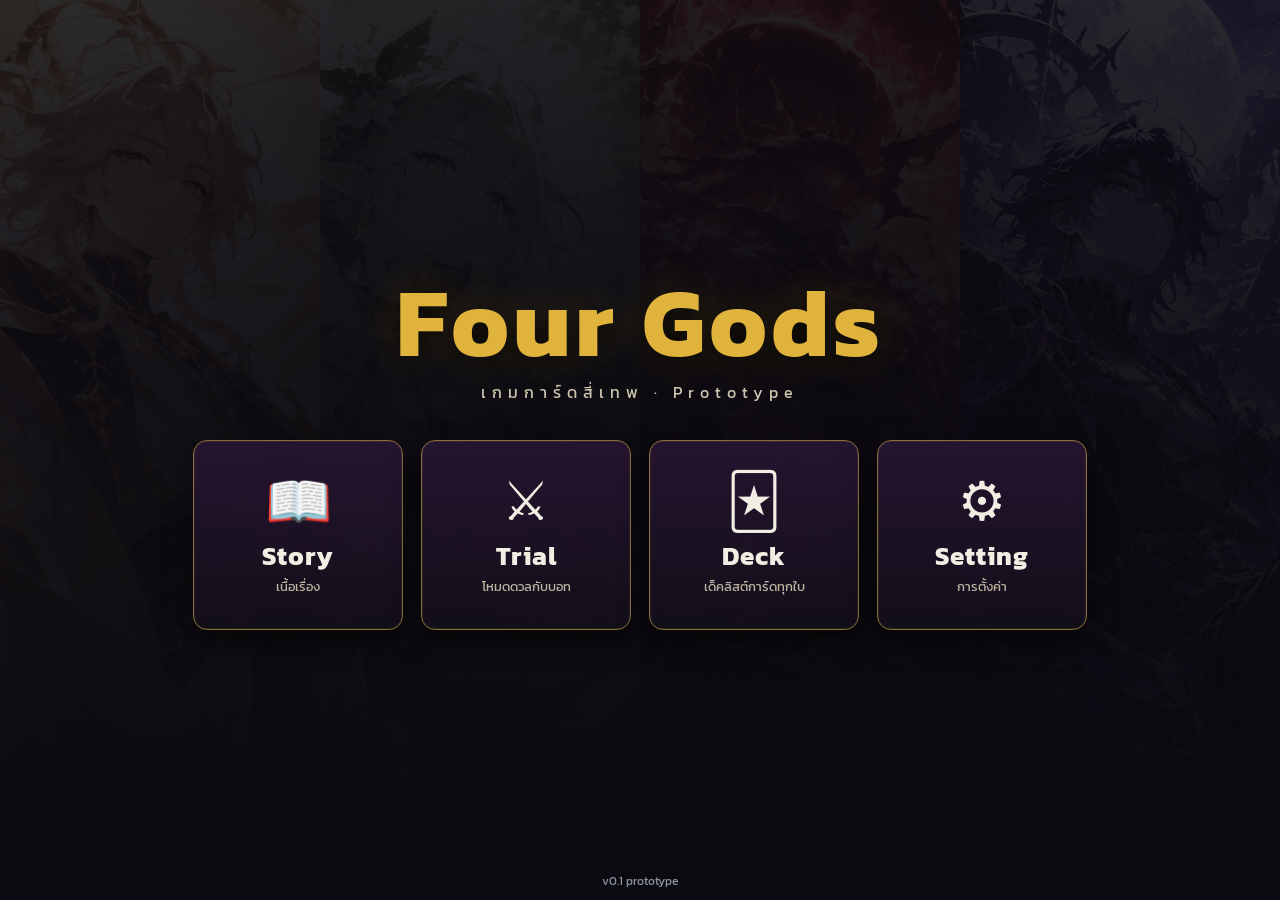
<file: index.html>
<!DOCTYPE html>
<html lang="th">
<head>
<meta charset="UTF-8">
<meta name="viewport" content="width=device-width, initial-scale=1">
<title>Four Gods — Home</title>
<link rel="preconnect" href="https://fonts.googleapis.com">
<link rel="preconnect" href="https://fonts.gstatic.com" crossorigin>
<link href="https://fonts.googleapis.com/css2?family=Kanit:wght@400;500;700&display=swap" rel="stylesheet">
<link rel="stylesheet" href="home.css">
</head>
<body>
<!-- ฉากหลัง: อาร์ตเทพทั้ง 4 เป็นแถบตั้ง -->
<div id="strips" aria-hidden="true">
  <i style="background-image:url('asset/god_creation.jpg');background-position:50% 20%"></i>
  <i style="background-image:url('asset/god_life.jpg');background-position:46% 20%"></i>
  <i style="background-image:url('asset/god_destruction.jpg');background-position:50% 20%"></i>
  <i style="background-image:url('asset/god_death.jpg');background-position:52% 20%"></i>
</div>
<div id="veil"></div>

<main id="home">
  <header>
    <h1>Four Gods</h1>
    <p>เกมการ์ดสี่เทพ · Prototype</p>
  </header>

  <nav id="menu">
    <a class="mbtn" href="vn/index.html">
      <span class="mi">📖</span><span class="mt">Story<small>เนื้อเรื่อง</small></span>
    </a>
    <a class="mbtn" href="trial.html">
      <span class="mi">⚔️</span><span class="mt">Trial<small>โหมดดวลกับบอท</small></span>
    </a>
    <a class="mbtn" href="deck.html">
      <span class="mi">🃏</span><span class="mt">Deck<small>เด็คลิสต์การ์ดทุกใบ</small></span>
    </a>
    <button class="mbtn" id="btn-setting" type="button">
      <span class="mi">⚙️</span><span class="mt">Setting<small>การตั้งค่า</small></span>
    </button>
  </nav>

  <footer>v0.1 prototype</footer>
</main>

<!-- หน้าต่างตั้งค่า -->
<div id="set-modal" class="modal hidden">
  <div class="modal-box">
    <h2>⚙️ การตั้งค่า</h2>
    <div class="row">
      <div class="lbl">อนิเมชันในเกม<small>เปิด/ปิดเอฟเฟกต์การเคลื่อนไหวเสริม</small></div>
      <div class="seg" data-key="anim">
        <button data-v="true">เปิด</button><button data-v="false">ปิด</button>
      </div>
    </div>
    <div class="row">
      <div class="lbl">ความเร็วบอท<small>จังหวะที่บอทเล่นในโหมด Trial</small></div>
      <div class="seg" data-key="botSpeed">
        <button data-v="0.6">เร็ว</button><button data-v="1">ปกติ</button><button data-v="1.6">ช้า</button>
      </div>
    </div>
    <div class="row">
      <div class="lbl">ตัวนับเวลาต่อเฟส<small>ปิดแล้วคิดนานเท่าไรก็ได้ (เลือกเด็ค/เลือกเทพยังมีเวลา)</small></div>
      <div class="seg" data-key="timer">
        <button data-v="true">เปิด</button><button data-v="false">ปิด</button>
      </div>
    </div>
    <div class="row dim">
      <div class="lbl">เสียง<small>เร็ว ๆ นี้</small></div>
      <div class="seg"><button disabled>—</button></div>
    </div>
    <div class="row">
      <div class="lbl">ข้อมูลเซฟ<small>ล้างเซฟเนื้อเรื่อง (Story)</small></div>
      <div class="seg"><button id="btn-clear" type="button">ล้างเซฟ</button></div>
    </div>
    <p id="set-note" class="note">การตั้งค่าบันทึกอัตโนมัติ</p>
    <button id="set-close" class="mbtn small" type="button">ปิด</button>
  </div>
</div>

<script src="home.js"></script>
</body>
</html>
</file>
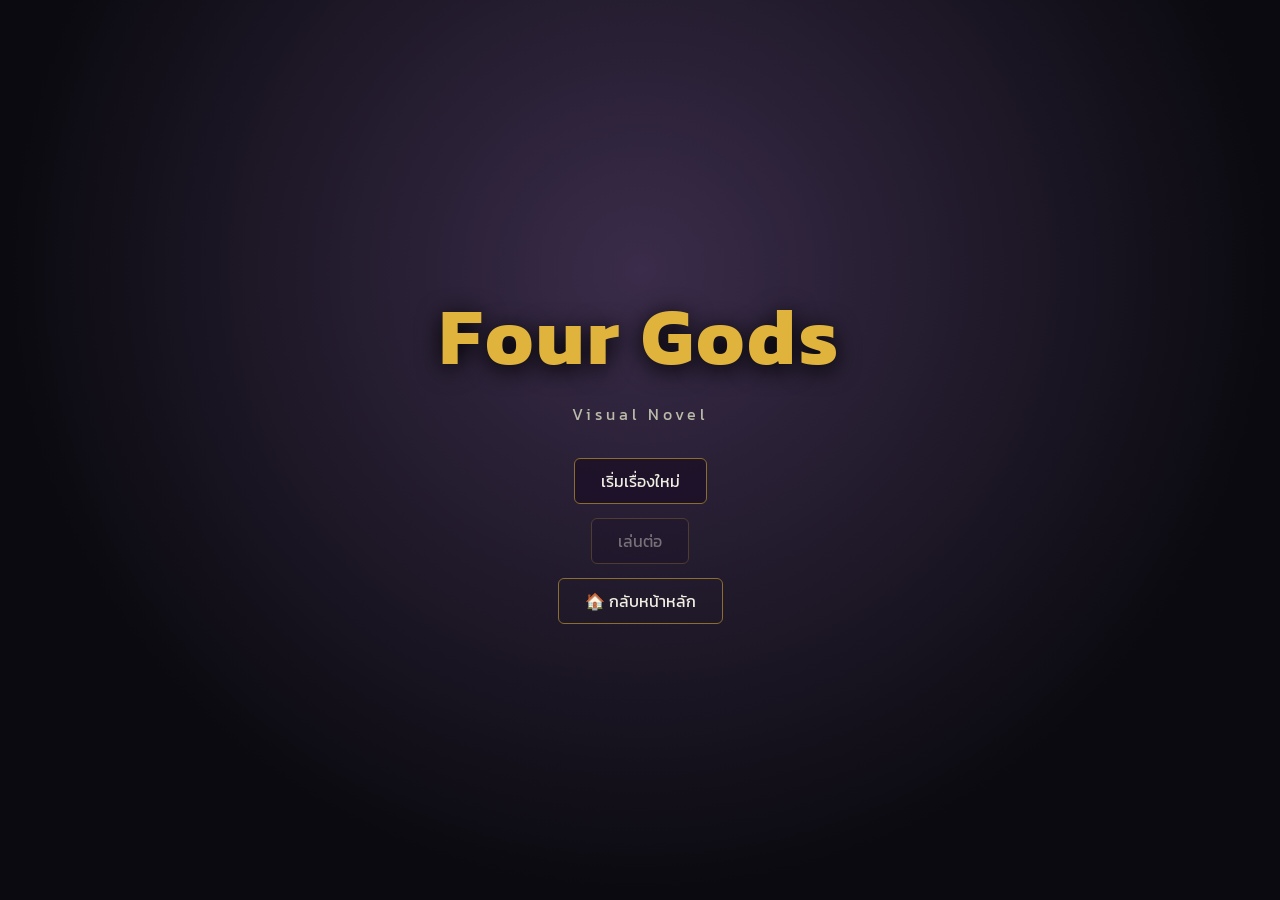
<file: vn/index.html>
<!DOCTYPE html>
<html lang="th">
<head>
<meta charset="UTF-8">
<meta name="viewport" content="width=device-width, initial-scale=1">
<title>Four Gods — Visual Novel</title>
<link rel="preconnect" href="https://fonts.googleapis.com">
<link rel="preconnect" href="https://fonts.gstatic.com" crossorigin>
<link href="https://fonts.googleapis.com/css2?family=Kanit:wght@400;500;700&display=swap" rel="stylesheet">
<link rel="stylesheet" href="style.css">
</head>
<body>
<div id="vn">

  <!-- หน้าเมนู -->
  <section id="title" class="screen">
    <h1>Four Gods</h1>
    <p class="sub">Visual Novel</p>
    <button id="btn-new" class="vbtn">เริ่มเรื่องใหม่</button>
    <button id="btn-continue" class="vbtn" disabled>เล่นต่อ</button>
    <a class="vbtn ghost" href="../index.html">🏠 กลับหน้าหลัก</a>
  </section>

  <!-- ฉากเล่นเรื่อง -->
  <section id="stage" class="screen hidden">
    <div id="bg"></div>
    <div id="chars"></div>
    <div id="topbar">
      <button id="btn-save" class="vbtn small">💾 เซฟ</button>
      <button id="btn-load" class="vbtn small">📂 โหลด</button>
      <button id="btn-menu" class="vbtn small">☰ เมนู</button>
    </div>
    <div id="dialog">
      <div id="name"></div>
      <div id="text"></div>
      <span id="next">▼</span>
    </div>
    <div id="choices" class="hidden"></div>
    <div id="toast" class="hidden"></div>
  </section>

</div>

<!-- ข้อมูลเรื่อง (แก้บทที่ story/ ไม่ต้องแตะ engine.js) -->
<script src="story/chapter1.js"></script>
<script src="engine.js"></script>
</body>
</html>
</file>
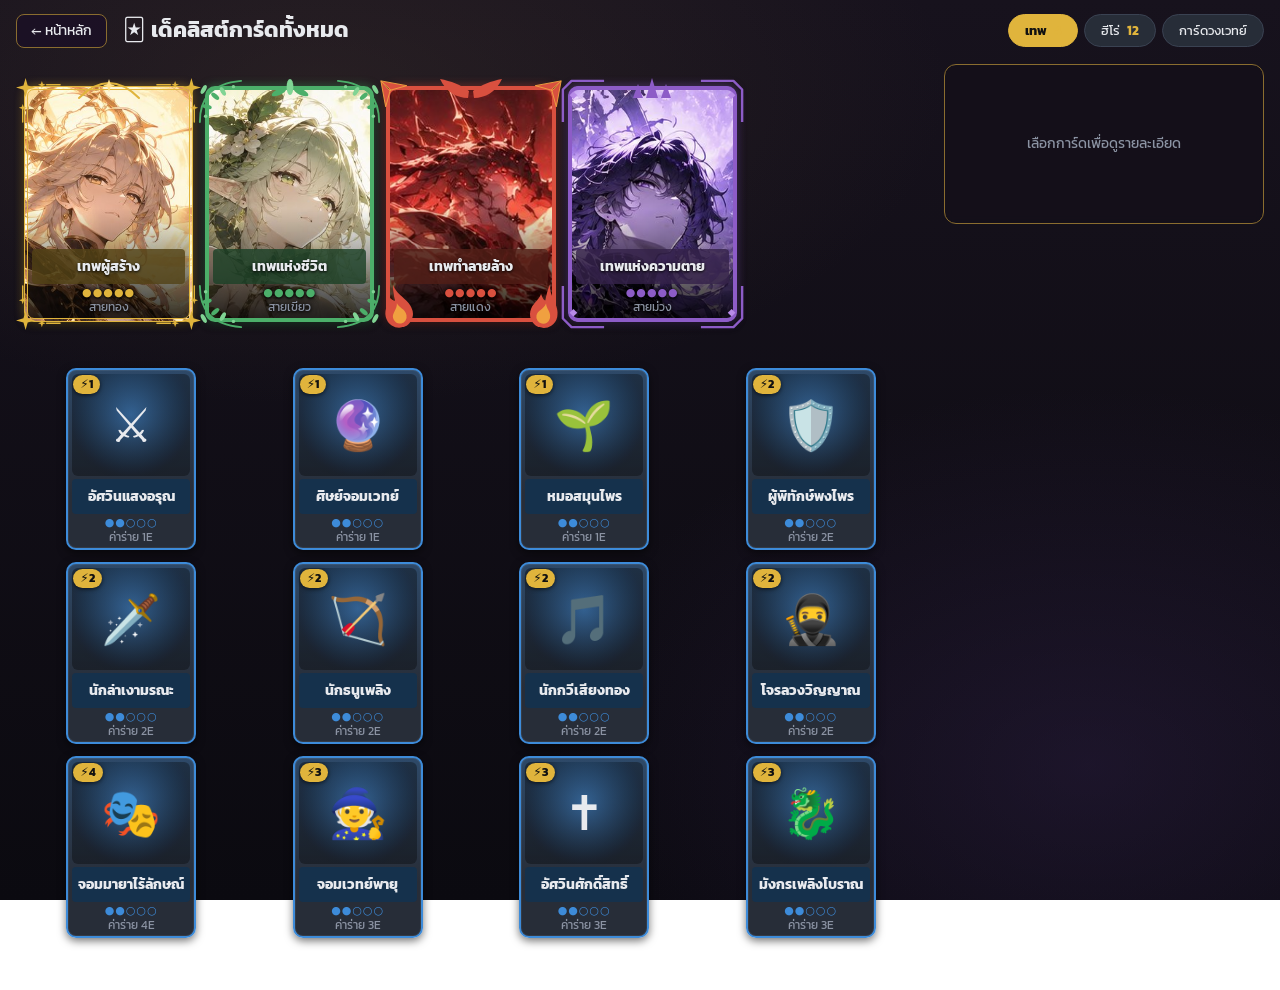
<file: deck.html>
<!DOCTYPE html>
<html lang="th">
<head>
<meta charset="UTF-8">
<meta name="viewport" content="width=device-width, initial-scale=1">
<title>Four Gods — Deck</title>
<link rel="preconnect" href="https://fonts.googleapis.com">
<link rel="preconnect" href="https://fonts.gstatic.com" crossorigin>
<link href="https://fonts.googleapis.com/css2?family=Kanit:wght@400;500;700&display=swap" rel="stylesheet">
<link rel="stylesheet" href="style.css">
<link rel="stylesheet" href="deck.css">
</head>
<body class="deckpage">
<div id="dk">
  <header id="dk-top">
    <a href="index.html" class="dk-back">← หน้าหลัก</a>
    <h1>🃏 เด็คลิสต์การ์ดทั้งหมด</h1>
    <div class="tabs" id="dk-tabs">
      <button class="tab active" data-tab="gods">เทพ <b>4</b></button>
      <button class="tab" data-tab="heroes">ฮีโร่ <b>12</b></button>
      <button class="tab" data-tab="magic">การ์ดวงเวทย์</button>
    </div>
  </header>

  <div id="dk-body">
    <section id="dk-main">
      <div id="dk-filter" class="hidden">
        <button class="chip active" data-c="all">ทั้งหมด</button>
        <button class="chip" data-c="1">ค่าร่าย 1</button>
        <button class="chip" data-c="2">ค่าร่าย 2</button>
        <button class="chip" data-c="3">ค่าร่าย 3+</button>
      </div>
      <div id="god-list" class="dk-grid"></div>
      <div id="deck-list" class="dk-grid hidden"></div>
      <div id="magic-list" class="hidden"></div>
    </section>
    <aside id="dk-detail">
      <p class="hint">เลือกการ์ดเพื่อดูรายละเอียด</p>
    </aside>
  </div>
</div>

<script src="data.js"></script>
<script src="deck.js"></script>
</body>
</html>
</file>
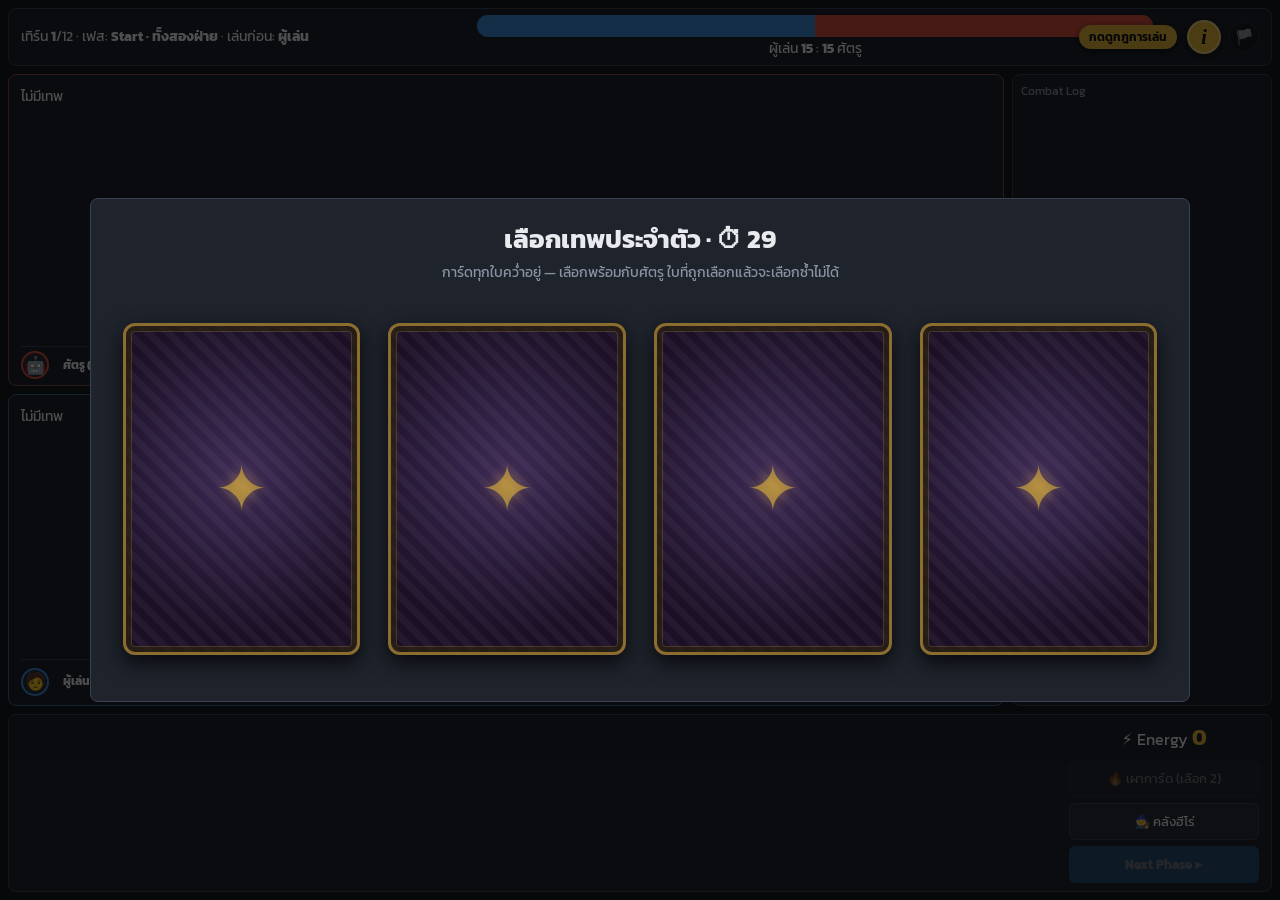
<file: trial.html>
<!DOCTYPE html>
<html lang="th">
<head>
<meta charset="UTF-8">
<meta name="viewport" content="width=device-width, initial-scale=1">
<title>Four Gods — Graybox Prototype</title>
<link rel="preconnect" href="https://fonts.googleapis.com">
<link rel="preconnect" href="https://fonts.gstatic.com" crossorigin>
<link href="https://fonts.googleapis.com/css2?family=Kanit:wght@400;500;700&display=swap" rel="stylesheet">
<link rel="stylesheet" href="style.css">
</head>
<body class="fx">
<div id="app">

  <!-- โซนบนสุด: แถบ Influence + โจทย์วงเวทย์กลางสนาม -->
  <header id="top">
    <div id="turn-info">เทิร์น <b id="turn-num">1</b>/12 · เฟส: <b id="phase-name">-</b> · เล่นก่อน: <b id="first-name">-</b></div>
    <div id="gauge-wrap">
      <div id="gauge">
        <div id="gauge-player"></div>
        <div id="gauge-enemy"></div>
      </div>
      <div id="phase-timer" class="hidden" title="เวลาที่เหลือของเฟสนี้"><b id="pt-num">0</b></div>
      <div id="gauge-text">ผู้เล่น <b id="inf-player">15</b> : <b id="inf-enemy">15</b> ศัตรู</div>
    </div>
    <!-- ปุ่มกฎการเล่น: เรืองแสงกระพริบเรียกความสนใจ ~20 วิแรกแล้วหยุด -->
    <div class="top-actions">
      <button id="btn-help" class="help-btn attention" aria-label="กฎการเล่น" title="กฎการเล่น">i</button>
      <button id="btn-quit" class="quit-btn" aria-label="ยอมแพ้และออก" title="ยอมแพ้ / ออกจากเกม">🏳️</button>
    </div>
  </header>

  <!-- โซนกลาง: สนามรบ + Combat Log -->
  <main id="main">
    <section id="arena">
      <!-- โจทย์วงเวทย์: ลอยกลางสนามระหว่างศัตรูกับผู้เล่น แสดงเฉพาะ Energy Phase -->
      <div id="challenge-wrap" class="hidden">
        <span class="zone-label">โจทย์วงเวทย์</span>
        <div id="ch-row">
          <div id="played-b" class="played-list"></div>
          <div id="challenge" class="magic-card"></div>
          <div id="played-p" class="played-list"></div>
        </div>
      </div>
      <div id="enemy-zone" class="zone">
        <div class="row">
          <div id="enemy-god" class="slot-god"></div>
          <div id="enemy-heroes" class="slot-heroes"></div>
        </div>
        <div id="bar-enemy" class="side-bar"></div>
      </div>
      <div id="player-zone" class="zone">
        <div class="row">
          <div id="player-god" class="slot-god"></div>
          <div id="player-heroes" class="slot-heroes"></div>
          <div id="altar">
            <span class="zone-label">แท่นวงเวทย์</span>
            <div id="altar-grid">
              <div class="altar-slot" data-pos="tl">↖</div>
              <div class="altar-slot" data-pos="tr">↗</div>
              <div class="altar-slot" data-pos="c">✦</div>
              <div class="altar-slot" data-pos="bl">↙</div>
              <div class="altar-slot" data-pos="br">↘</div>
            </div>
          </div>
        </div>
        <div class="side-row">
          <div id="bar-player" class="side-bar"></div>
          <div id="mode-bar" class="hidden">
      <button class="mode-btn" data-mode="attack">⚔️ ยัด Energy ใส่ศัตรู</button>
      <button class="mode-btn" data-mode="charge">🛡️ ชาร์จฝั่งเรา</button>
      <button class="mode-btn" data-mode="hero-skill">✨ สกิลฮีโร่</button>
      <button class="mode-btn" data-mode="god-skill">🔱 สกิลเทพ</button>
    </div>
        </div>
      </div>
    </section>
    <aside id="log-panel">
      <span class="zone-label">Combat Log</span>
      <div id="log"></div>
    </aside>
  </main>

  <!-- โซนล่างสุด: มือการ์ด + ปุ่มควบคุม -->
  <footer id="bottom">
    <div id="hand-row">
      <div id="hand"></div>
      <div id="controls">
        <div id="energy-box">⚡ Energy <b id="energy-num">0</b></div>
        <button id="btn-burn" class="btn" disabled>🔥 เผาการ์ด (เลือก 2)</button>
        <button id="btn-heroes" class="btn">🧙 คลังฮีโร่</button>
        <button id="btn-phase" class="btn primary">Next Phase ▶</button>
      </div>
    </div>
  </footer>

</div>

<!-- หน้าต่างคลังฮีโร่ (Pick Up Hero Phase) -->
<div id="hero-modal" class="modal hidden">
  <div class="modal-box">
    <h2>คลังฮีโร่</h2>
    <p id="hero-modal-note">อัญเชิญได้สูงสุด 2 ตัว/เทิร์น · ลงสนามพร้อมกันได้ 3 ตัว</p>
    <div id="hero-list"></div>
    <button id="hero-close" class="btn">ปิด</button>
  </div>
</div>

<!-- หน้าต่างเลือกเด็คฮีโร่ 8 ใบ (ก่อนเริ่มเกม มีเวลานับถอยหลัง) -->
<div id="deck-modal" class="modal hidden">
  <div class="modal-box">
    <div id="deck-side">
      <h2><span>เลือกฮีโร่ <span id="deck-need">8</span> ใบ</span><span id="deck-timer">60</span></h2>
      <div class="deck-who"><div class="nm"><span>🧑 ผู้เล่น</span><small id="deck-count">0/8</small></div><div id="deck-slots-p" class="deck-slots"></div></div>
      <div class="deck-who"><div class="nm"><span>🤖 ศัตรู (บอท)</span><small id="deck-count-b">0/8</small></div><div id="deck-slots-b" class="deck-slots"></div></div>
      <button id="deck-rand" class="btn">🎲 สุ่มให้ครบ</button>
      <button id="deck-go" class="btn primary" disabled>ยืนยันเด็ค ▶</button>
    </div>
    <div id="deck-main">
      <p class="modal-hint">คลิกการ์ดเพื่อเลือก/ยกเลิก · กดค้างเพื่ออ่านสกิล · หมดเวลาระบบจะสุ่มที่เหลือให้ แล้วเริ่มเกมทันที</p>
      <div id="deck-list"></div>
    </div>
  </div>
</div>
<!-- หน้าต่างมือเริ่มต้น: เลือกการ์ดที่จะสุ่มใหม่ -->
<div id="mull-modal" class="modal hidden">
  <div class="modal-box">
    <h2>เลือกการ์ดที่ต้องการ "สุ่มใหม่" จากมือเริ่มต้น <span id="mull-timer"></span></h2>
    <div id="mull-list"></div>
    <p class="modal-hint">คลิกการ์ดเพื่อเลือกสุ่มใหม่ (คลิกซ้ำเพื่อยกเลิก) · สุ่มใหม่ได้ครั้งเดียวตอนเริ่มเกม</p>
    <button id="mull-go" class="btn primary">เก็บไว้ทั้งหมด</button>
  </div>
</div>
<!-- หน้าต่างเลือกเทพ (Awakening / เริ่มเกม) -->
<div id="god-modal" class="modal hidden">
  <div class="modal-box">
    <h2 id="god-modal-title">เลือกเทพประจำตัว</h2>
    <p class="modal-hint">กดค้างที่การ์ดเพื่ออ่านความสามารถ · คลิกเพื่อเลือก</p>
    <div id="god-list"></div>
  </div>
</div>

<!-- หน้าต่างจบเกม -->
<div id="end-modal" class="modal hidden">
  <div class="modal-box">
    <h2 id="end-title"></h2>
    <p id="end-desc"></p>
    <button id="btn-restart" class="btn primary">เล่นใหม่</button>
    <a href="index.html" class="btn" style="text-align:center;text-decoration:none">🏠 กลับหน้าหลัก</a>
  </div>
</div>

<!-- หน้าต่างกฎการเล่น (สรุปย่อ / ละเอียด) -->
<div id="rules-modal" class="modal hidden">
  <div class="modal-box rules-box">
    <div class="rules-head">
      <h2>📖 กฎการเล่น</h2>
      <div class="tabs">
        <button class="tab active" data-tab="quick">สรุปย่อ</button>
        <button class="tab" data-tab="detail">ละเอียด</button>
      </div>
    </div>
    <div id="rules-body"></div>
    <button id="rules-close" class="btn">ปิด</button>
  </div>
</div>

<!-- ยืนยันยอมแพ้ -->
<div id="quit-modal" class="modal hidden">
  <div class="modal-box">
    <h2>🏳️ ยอมแพ้?</h2>
    <p>ถ้ายอมแพ้ เกมนี้จะจบและกลับไปหน้าหลัก (นับเป็นการแพ้)</p>
    <button id="quit-yes" class="btn primary">ยอมแพ้ และกลับหน้าหลัก</button>
    <button id="quit-no" class="btn">เล่นต่อ</button>
  </div>
</div>

<div id="unit-tip" class="hidden"></div>

<script src="data.js"></script>
<script src="script.js"></script>
</body>
</html>
</file>
<file: home.css>
:root { --gold: #e0b43c; --text: #f2eee4; --line: #8a6d2f; }
* { box-sizing: border-box; margin: 0; padding: 0; }
html, body { height: 100%; }
body { background: #0b0a10; color: var(--text); font-family: "Kanit", "Noto Sans Thai", system-ui, sans-serif; overflow: hidden; }
.hidden { display: none !important; }

/* ---------- ฉากหลัง ---------- */
#strips { position: fixed; inset: 0; display: flex; }
#strips i { flex: 1; background: center / cover no-repeat; filter: saturate(.85) brightness(.7); transition: flex .5s ease, filter .4s; animation: stripIn .9s ease-out backwards; }
#strips i:nth-child(2) { animation-delay: .08s; } #strips i:nth-child(3) { animation-delay: .16s; } #strips i:nth-child(4) { animation-delay: .24s; }
@keyframes stripIn { from { opacity: 0; transform: translateY(24px); } }
#veil { position: fixed; inset: 0; pointer-events: none;
  background: radial-gradient(ellipse at 50% 45%, #0b0a10e6 0%, #0b0a10b0 45%, #0b0a1070 100%), linear-gradient(180deg, #0b0a1099, #0b0a10 95%); }

/* ---------- หน้า Home ---------- */
#home { position: relative; z-index: 2; height: 100%; display: flex; flex-direction: column; align-items: center; justify-content: center; gap: 36px; padding: 16px; }
header { text-align: center; animation: rise .7s .2s ease-out backwards; }
header h1 { font-size: clamp(44px, 9vw, 96px); letter-spacing: 4px; color: var(--gold); text-shadow: 0 4px 28px #000, 0 0 40px #e0b43c44; line-height: 1.1; }
header p { margin-top: 4px; color: #cfc6b0; letter-spacing: 6px; font-size: clamp(12px, 1.6vw, 16px); }
@keyframes rise { from { opacity: 0; transform: translateY(16px); } }

#menu { display: grid; grid-template-columns: repeat(4, minmax(150px, 210px)); gap: 18px; width: min(940px, 100%); justify-content: center; }
.mbtn {
  display: flex; flex-direction: column; align-items: center; justify-content: center; gap: 8px; min-height: 190px; padding: 18px 12px;
  color: var(--text); text-decoration: none; font: inherit; cursor: pointer; text-align: center;
  background: linear-gradient(180deg, #2a1636d9, #14101ad9); border: 1px solid var(--line); border-radius: 14px;
  box-shadow: 0 10px 28px #000a, inset 0 0 0 1px #ffffff10; backdrop-filter: blur(4px);
  transition: transform .18s, box-shadow .18s, border-color .18s, background .18s;
  animation: rise .6s ease-out backwards;
}
#menu .mbtn:nth-child(1) { animation-delay: .35s; } #menu .mbtn:nth-child(2) { animation-delay: .45s; }
#menu .mbtn:nth-child(3) { animation-delay: .55s; } #menu .mbtn:nth-child(4) { animation-delay: .65s; }
.mbtn:hover, .mbtn:focus-visible { transform: translateY(-8px); border-color: var(--gold); background: linear-gradient(180deg, #3d2650e6, #1d1428e6); box-shadow: 0 16px 36px #000c, 0 0 24px #e0b43c40; outline: none; }
.mbtn:active { transform: translateY(-2px) scale(.98); }
.mi { font-size: clamp(36px, 5vw, 54px); line-height: 1; }
.mt { font-size: clamp(20px, 2.4vw, 26px); font-weight: 700; letter-spacing: 1px; display: flex; flex-direction: column; gap: 2px; }
.mt small { font-size: 13px; font-weight: 400; color: #bfb6a2; letter-spacing: 0; }
footer { position: fixed; bottom: 10px; left: 0; right: 0; text-align: center; font-size: 12px; color: #8b93a3; z-index: 2; }

/* ---------- หน้าต่างตั้งค่า ---------- */
.modal { position: fixed; inset: 0; z-index: 10; display: grid; place-items: center; padding: 14px; background: #000b; backdrop-filter: blur(3px); opacity: 1; transition: opacity .2s; }
.modal.hidden { display: grid !important; opacity: 0; visibility: hidden; pointer-events: none; transition: opacity .2s, visibility 0s .2s; }
.modal-box { width: min(560px, 100%); padding: 22px 24px 20px; display: flex; flex-direction: column; gap: 14px; background: #14101af2; border: 1px solid var(--line); border-radius: 14px; transition: transform .28s cubic-bezier(.2, .9, .3, 1.12); }
.modal.hidden .modal-box { transform: translateY(16px) scale(.96); }
.modal-box h2 { font-size: 22px; }
.row { display: flex; align-items: center; justify-content: space-between; gap: 14px; padding: 10px 0; border-bottom: 1px solid #ffffff14; flex-wrap: wrap; }
.row.dim { opacity: .5; }
.lbl { display: flex; flex-direction: column; font-weight: 500; }
.lbl small { font-weight: 400; font-size: 12px; color: #9b93a3; }
.seg { display: inline-flex; border: 1px solid var(--line); border-radius: 8px; overflow: hidden; }
.seg button { font: inherit; font-size: 14px; color: var(--text); background: #1b1026; border: 0; padding: 6px 16px; cursor: pointer; transition: background .15s; }
.seg button + button { border-left: 1px solid var(--line); }
.seg button:hover:not(:disabled) { background: #3a2650; }
.seg button.on { background: var(--gold); color: #1b1026; font-weight: 700; }
.seg button:disabled { cursor: not-allowed; }
.note { font-size: 12px; color: #8b93a3; }
.mbtn.small { min-height: 0; padding: 8px 20px; align-self: flex-end; font-size: 15px; animation: none; }
.mbtn.small:hover { transform: none; }

@media (max-width: 860px) {
  body { overflow: auto; }
  #menu { grid-template-columns: repeat(2, minmax(130px, 1fr)); }
  .mbtn { min-height: 130px; }
  #home { justify-content: flex-start; padding-top: 6vh; gap: 24px; min-height: 100%; }
}
@media (prefers-reduced-motion: reduce) { * { transition: none !important; animation: none !important; } }
</file>
<file: vn/style.css>
:root { --gold: #e0b43c; --text: #f2eee4; --panel: #14101acc; --line: #8a6d2f; }
* { box-sizing: border-box; margin: 0; padding: 0; }
html, body { height: 100%; }
body { background: #0b0a10; color: var(--text); font-family: "Kanit", "Noto Sans Thai", system-ui, sans-serif; overflow: hidden; }
.hidden { display: none !important; }
#vn { position: fixed; inset: 0; }
.screen { position: absolute; inset: 0; }

/* ---------- ปุ่ม ---------- */
.vbtn {
  display: inline-block; padding: 10px 26px; font: inherit; font-size: 16px; color: var(--text); text-decoration: none; cursor: pointer;
  background: #1b1026cc; border: 1px solid var(--line); border-radius: 6px; transition: background .15s, transform .1s;
}
.vbtn:hover:not(:disabled) { background: #3a2650; }
.vbtn:active:not(:disabled) { transform: scale(.97); }
.vbtn:disabled { opacity: .4; cursor: not-allowed; }
.vbtn.small { padding: 4px 12px; font-size: 13px; }
.vbtn.ghost { background: transparent; }

/* ---------- เมนู ---------- */
#title { display: flex; flex-direction: column; align-items: center; justify-content: center; gap: 14px;
  background: radial-gradient(ellipse at 50% 30%, #3a2c4a, #0b0a10 70%); }
#title h1 { font-size: clamp(40px, 8vw, 80px); letter-spacing: 3px; color: var(--gold); text-shadow: 0 4px 24px #000; }
#title .sub { margin-top: -8px; margin-bottom: 18px; color: #bba; letter-spacing: 4px; }

/* ---------- ฉาก ---------- */
#bg { position: absolute; inset: 0; background: #1a1424 center / cover no-repeat; transition: opacity .4s; }
#bg.fade { opacity: 0; }
#chars { position: absolute; inset: 0; pointer-events: none; }
.char {
  position: absolute; bottom: 0; height: 88%; aspect-ratio: 3 / 5; transform: translateX(-50%);
  background: center bottom / contain no-repeat; filter: drop-shadow(0 6px 18px #000a);
  animation: charIn .4s ease-out;
}
.char[data-pos="left"] { left: 22%; } .char[data-pos="center"] { left: 50%; } .char[data-pos="right"] { left: 78%; }
.char.ph { /* ยังไม่มีรูป: กล่องแทนตัวละคร */
  display: grid; place-items: end center; padding-bottom: 28%; font-size: 22px; color: #fff9;
  background: linear-gradient(180deg, #ffffff10, #ffffff22); border: 2px dashed #fff4; border-radius: 12px; height: 70%;
}
@keyframes charIn { from { opacity: 0; transform: translateX(-50%) translateY(14px); } }
#topbar { position: absolute; top: 10px; right: 12px; display: flex; gap: 6px; z-index: 3; }

/* ---------- กล่องข้อความ ---------- */
#dialog {
  position: absolute; left: 50%; bottom: 3vh; transform: translateX(-50%); z-index: 2;
  width: min(1000px, 94vw); min-height: 22vh; padding: 20px 28px 18px;
  background: var(--panel); border: 1px solid var(--line); border-radius: 12px; backdrop-filter: blur(4px); cursor: pointer;
}
#name { position: absolute; top: -16px; left: 22px; padding: 2px 18px; font-weight: 700; color: var(--gold);
  background: #1b1026; border: 1px solid var(--line); border-radius: 6px; }
#name:empty { display: none; }
#text { font-size: clamp(15px, 2vw, 20px); line-height: 1.7; white-space: pre-wrap; }
#text.narr { color: #cfc7b5; font-style: italic; }
#next { position: absolute; right: 18px; bottom: 10px; color: var(--gold); animation: blink 1s ease-in-out infinite; }
@keyframes blink { 50% { opacity: .2; } }

/* ---------- ตัวเลือก ---------- */
#choices { position: absolute; inset: 0; z-index: 4; display: flex; flex-direction: column; align-items: center; justify-content: center; gap: 12px; background: #0006; }
#choices .vbtn { min-width: min(520px, 86vw); font-size: 18px; padding: 14px 24px; }

#toast { position: absolute; top: 14px; left: 50%; transform: translateX(-50%); z-index: 5; padding: 6px 18px; border-radius: 999px;
  background: #000c; border: 1px solid var(--line); font-size: 14px; }

@media (prefers-reduced-motion: reduce) { * { transition: none !important; animation: none !important; } }
</file>
<file: style.css>
:root {
  --bg: #15181e;
  --panel: #1e232c;
  --panel-2: #272d38;
  --line: #3a4252;
  --text: #e8eaee;
  --muted: #8b93a3;
  --creation: #e0b43c;
  --life: #4caf6a;
  --destruction: #d9503f;
  --death: #8d5cc7;
  --player: #3d8bd9;
  --enemy: #d9503f;
  --radius: 8px;
}
* { box-sizing: border-box; margin: 0; padding: 0; }
html, body { height: 100%; }
body {
  background: var(--bg);
  color: var(--text);
  font-family: "Kanit", "Noto Sans Thai", system-ui, sans-serif;
  font-size: 14px;
  line-height: 1.4;
}
button { font-family: inherit; color: inherit; cursor: pointer; }
.hidden { display: none !important; }

/* ล็อกให้พอดีจอ ไม่มีเลื่อนขึ้นลงระหว่างเล่น */
body { overflow: hidden; }
#app { display: flex; flex-direction: column; height: 100vh; height: 100dvh; gap: 8px; padding: 8px; }
.zone-label { font-size: 12px; color: var(--muted); display: block; margin-bottom: 4px; }

/* ---------- บนสุด ---------- */
#top {
  display: grid; grid-template-columns: 440px minmax(260px, 1fr) 90px; /* คอลัมน์ซ้าย/ขวากว้างคงที่ → หลอด Influence ไม่ยืด-หดตามความยาวข้อความเฟส */
  align-items: center; gap: 16px;
  background: var(--panel); border: 1px solid var(--line);
  border-radius: var(--radius); padding: 6px 12px;
}
#turn-info { white-space: nowrap; overflow: hidden; text-overflow: ellipsis; min-width: 0; }
#gauge-wrap { min-width: 0; }
#gauge { display: flex; height: 22px; border-radius: 11px; overflow: hidden; background: var(--line); }
#gauge-player { background: var(--player); width: 50%; transition: width .5s; }
#gauge-enemy  { background: var(--enemy);  width: 50%; transition: width .5s; }
#gauge-text { text-align: center; margin-top: 2px; }

/* โจทย์วงเวทย์ลอยกลางสนาม (ไม่กินพื้นที่ layout) */
#challenge-wrap {
  position: absolute; left: 50%; top: 50%; transform: translate(-50%, -50%);
  z-index: 5; pointer-events: none; text-align: center;
  background: color-mix(in srgb, var(--panel) 92%, #000); border: 1px solid var(--line);
  border-radius: 12px; padding: 6px 14px 10px; box-shadow: 0 6px 24px #000a;
  animation: pop .25s ease-out;
}
#challenge-wrap .zone-label { margin-bottom: 4px; }
@keyframes pop { from { opacity: 0; transform: translate(-50%, -50%) scale(.8); } }

/* ---------- การ์ดวงเวทย์ ---------- */
.magic-card {
  width: 74px; height: 100px; border-radius: var(--radius);
  border: 2px solid var(--line); background: var(--panel-2);
  display: flex; flex-direction: column; align-items: center; justify-content: center;
  gap: 4px; font-size: 12px; user-select: none; position: relative;
}
.magic-card .icon { font-size: 26px; }
.magic-card.creation    { border-color: var(--creation);    background: color-mix(in srgb, var(--creation) 22%, var(--panel)); }
.magic-card.life        { border-color: var(--life);        background: color-mix(in srgb, var(--life) 22%, var(--panel)); }
.magic-card.destruction { border-color: var(--destruction); background: color-mix(in srgb, var(--destruction) 22%, var(--panel)); }
.magic-card.death       { border-color: var(--death);       background: color-mix(in srgb, var(--death) 22%, var(--panel)); }
#hand .magic-card { cursor: pointer; transition: transform .12s; }
#hand .magic-card:hover { transform: translateY(-6px); }
#hand .magic-card.selected { transform: translateY(-10px); outline: 3px solid #fff; }
#hand .magic-card.match { box-shadow: 0 0 0 3px #fff4; }

/* การ์ดมือ + การ์ดโจทย์: หน้าตาแบบเดียวกับการ์ดยูนิต (ช่องภาพ / แถบชื่อ / ป้ายตำแหน่งแท่น) สัดส่วน 5:7 */
.magic-card.creation    { --c: var(--creation); }
.magic-card.life        { --c: var(--life); }
.magic-card.destruction { --c: var(--destruction); }
.magic-card.death       { --c: var(--death); }
#hand .magic-card, #mull-list .magic-card, .played-list .magic-card, #challenge.magic-card {
  width: auto; aspect-ratio: 5 / 7; padding: 4px; gap: 3px;
  justify-content: flex-start; align-items: stretch; overflow: hidden; border-radius: 10px;
  border: 2px solid var(--c);
  background: linear-gradient(180deg, color-mix(in srgb, var(--c) 30%, var(--panel-2)) 0%, var(--panel-2) 75%);
  box-shadow: 0 3px 8px #0008, inset 0 0 0 1px #fff1;
}
#hand .magic-card { height: clamp(120px, 20vh, 172px); flex: none; }
#challenge.magic-card { height: 132px; }
#hand .magic-card .icon, #mull-list .magic-card .icon, .played-list .magic-card .icon, #challenge .icon {
  flex: 1; min-height: 0; display: grid; place-items: center; font-size: clamp(30px, 5vh, 44px); line-height: 1;
  border-radius: 6px; background: radial-gradient(circle at 50% 40%, color-mix(in srgb, var(--c) 45%, transparent), #0005 80%);
}
#hand .magic-card .cn, #mull-list .magic-card .cn, .played-list .magic-card .cn, #challenge .cn {
  font-size: 12px; line-height: 1.15; padding: 3px 2px; border-radius: 4px; text-align: center;
  background: color-mix(in srgb, var(--c) 35%, #000);
}
#hand .magic-card .cp, #mull-list .magic-card .cp, .played-list .magic-card .cp, #challenge .cp {
  position: absolute; top: 6px; left: 6px; z-index: 1; width: 24px; height: 24px; border-radius: 50%;
  display: grid; place-items: center; font-size: 15px; line-height: 1;
  background: #000c; border: 1px solid var(--c); color: #fff;
}

/* ---------- กลาง ---------- */
#main { flex: 1; min-height: 0; display: grid; grid-template-columns: 1fr 260px; grid-template-rows: minmax(0, 1fr); gap: 8px; }
#arena { position: relative; display: flex; flex-direction: column; gap: 8px; min-height: 0; }
.zone {
  flex: 1; min-height: 0; background: var(--panel); border: 1px solid var(--line);
  border-radius: var(--radius); padding: 6px 12px;
}
/* zone เป็น size container เพื่อให้การ์ดสูงเต็มพื้นที่ที่เหลือ (หน่วย cqh) ไม่เล็กเกินจนมีที่ว่าง */
.zone { display: flex; flex-direction: column; gap: 4px; container-type: size; }
.zone .row { flex: 1; min-height: 0; }

/* แถบผู้เล่นใต้โซน: รูป · Energy · ไพ่คว่ำ */
.side-bar {
  display: flex; align-items: center; gap: 14px; flex-wrap: wrap;
  padding-top: 4px; border-top: 1px solid var(--line); font-size: 12px;
}
.avatar {
  width: 28px; height: 28px; border-radius: 50%; display: grid; place-items: center;
  font-size: 17px; line-height: 1; background: var(--panel-2); border: 2px solid var(--player);
}
#bar-enemy .avatar { border-color: var(--enemy); }
.sb-name { font-weight: 700; }
.sb-energy b { color: var(--creation); font-size: 15px; }
.sb-cards { display: inline-flex; align-items: center; gap: 6px; }
.backs { display: inline-flex; padding-left: 7px; }
.back {
  display: block; width: 16px; height: 22px; margin-left: -7px; border-radius: 3px;
  border: 1px solid #fff5; box-shadow: 1px 0 2px #0008;
  background: repeating-linear-gradient(45deg, #3b4a7a 0 3px, #2a3558 3px 6px);
}
.sb-cards .cnt { color: var(--muted); }

/* โต๊ะวางการ์ด Energy Phase: ศัตรู (ซ้าย) · โจทย์ (กลาง) · ผู้เล่น (ขวา) — การ์ดที่เล่นเป็นการ์ดจริงวางเอียงเล็กน้อย พุ่งมาจากมือ */
#ch-row { display: flex; align-items: center; justify-content: center; gap: 22px; }
.played-list {
  position: relative; display: flex; flex-wrap: wrap; align-content: center; gap: 6px 0;
  width: min(340px, 28vw); min-height: 120px;
}
#played-b { justify-content: flex-end; } #played-p { justify-content: flex-start; }
.played-list::before {
  position: absolute; top: -20px; font-size: 13px; font-weight: 700; letter-spacing: .5px; color: var(--muted); white-space: nowrap;
}
#played-b::before { content: 'ศัตรู'; right: 0; color: var(--enemy); }
#played-p::before { content: 'ผู้เล่น'; left: 0; color: var(--player); }
.played-list .magic-card {
  position: relative; z-index: 20; flex: none; margin-left: -28px;
  height: clamp(92px, 16vh, 132px); width: auto; aspect-ratio: 5 / 7;
  box-shadow: 0 4px 10px #000a, inset 0 0 0 1px #fff1;
}
.played-list .magic-card:first-child { margin-left: 0; }
.played-list .magic-card.perfect { box-shadow: 0 0 14px 2px #fff9, 0 4px 10px #000a; }
.played-list .magic-card.burnt { filter: brightness(.65) saturate(.7); }
.played-list .magic-card .pl-g {
  position: absolute; right: 4px; bottom: 26px; font-size: 13px; font-weight: 700; line-height: 1;
  padding: 2px 6px; border-radius: 999px; background: #000c; color: var(--creation); border: 1px solid var(--creation);
}
.played-list .magic-card .pl-burn { position: absolute; right: 4px; top: 4px; font-size: 16px; }
/* หน้าต่างโจทย์ใหญ่ขึ้น การ์ดโจทย์อยู่กึ่งกลาง */
#challenge-wrap { padding: 20px 36px 24px; border-radius: 24px; max-width: 98%; }
#challenge-wrap > .zone-label { font-size: 15px; margin-bottom: 8px; }
#challenge.magic-card { height: clamp(150px, 26vh, 240px); margin-inline: auto; }
#challenge .icon { font-size: clamp(48px, 9vh, 84px); }
#challenge .cn { font-size: 16px; padding: 5px 2px; }
#challenge .cp { width: 34px; height: 34px; font-size: 20px; top: 8px; left: 8px; }

#enemy-zone { border-color: color-mix(in srgb, var(--enemy) 50%, var(--line)); }
#player-zone { border-color: color-mix(in srgb, var(--player) 50%, var(--line)); }
.row { display: flex; gap: 12px; align-items: flex-start; flex-wrap: wrap; }
/* เทพ (รวมเทพที่ยึดมา) เรียงแนวนอนข้างเทพหลักเสมอ อยู่ก่อนฮีโร่ */
.slot-god { display: flex; gap: 10px; flex-wrap: wrap; }
.slot-heroes { flex: 1; display: flex; gap: 10px; flex-wrap: wrap; min-width: 0; }

/* ยูนิต (เทพ / ฮีโร่) */
.unit {
  width: 140px; min-height: 130px; padding: 8px;
  border: 2px solid var(--line); border-radius: var(--radius);
  background: var(--panel-2); display: flex; flex-direction: column; gap: 4px;
  text-align: center; position: relative;
}
.unit.god { width: 150px; border-width: 3px; }
.unit .icon { font-size: 30px; }
.unit .name { font-weight: 700; font-size: 13px; }
.unit .skill { font-size: 11px; color: var(--muted); flex: 1; }
.unit .pips { letter-spacing: 2px; font-size: 14px; }
.unit .tag { font-size: 11px; color: var(--creation); }
.unit.creation    { border-color: var(--creation); }
.unit.life        { border-color: var(--life); }
.unit.destruction { border-color: var(--destruction); }
.unit.death       { border-color: var(--death); }
/* การ์ดยูนิตบนสนาม — สัดส่วนการ์ดแนวตั้ง มีช่องภาพ / แถบชื่อ / พลัง / สถานะ
   คำอธิบายสกิลดูได้จากการเอาเมาส์ชี้ (tooltip) */
:is(#arena, #hero-list, #god-list, #deck-list) .unit {
  --c: var(--player);
  height: clamp(104px, 17vh, 156px); aspect-ratio: 5 / 7; width: auto; min-height: 0;
  padding: 4px; gap: 3px; border-radius: 10px; overflow: hidden;
  border: 2px solid var(--c);
  background: linear-gradient(180deg, color-mix(in srgb, var(--c) 30%, var(--panel-2)) 0%, var(--panel-2) 70%);
  box-shadow: 0 3px 8px #0008, inset 0 0 0 1px #fff1;
}
:is(#arena, #hero-list, #god-list, #deck-list) .unit.god { --c: var(--creation); aspect-ratio: 5 / 7; width: auto; border-width: 3px; box-shadow: 0 3px 8px #0008, 0 0 10px color-mix(in srgb, var(--c) 55%, transparent); }
:is(#arena, #hero-list, #god-list, #deck-list) .unit.creation    { --c: var(--creation); }
:is(#arena, #hero-list, #god-list, #deck-list) .unit.life        { --c: var(--life); }
:is(#arena, #hero-list, #god-list, #deck-list) .unit.destruction { --c: var(--destruction); }
:is(#arena, #hero-list, #god-list, #deck-list) .unit.death       { --c: var(--death); }
:is(#arena, #hero-list, #god-list, #deck-list) .unit .icon {
  flex: 1; min-height: 0; display: grid; place-items: center; font-size: clamp(24px, 4.2vh, 38px); line-height: 1;
  border-radius: 6px; background: radial-gradient(circle at 50% 40%, color-mix(in srgb, var(--c) 45%, transparent), #0005 80%);
}
:is(#arena, #hero-list, #god-list, #deck-list) .unit .name {
  font-size: 11px; line-height: 1.15; padding: 2px 2px; border-radius: 4px;
  background: color-mix(in srgb, var(--c) 35%, #000); display: grid; place-items: center; min-height: 2.5em;
}
:is(#arena, #hero-list, #god-list, #deck-list) .unit .pips { font-size: 9px; letter-spacing: 1px; line-height: 1; color: var(--c); }
:is(#arena, #hero-list, #god-list, #deck-list) .unit .tag { font-size: 10px; line-height: 1.1; color: var(--muted); }
:is(#arena, #hero-list, #god-list, #deck-list) .unit .skill { display: none; }
.unit.targetable { cursor: pointer; outline: 3px dashed #fff; outline-offset: 2px; }
.unit.targetable:hover { background: var(--line); }
.unit.sick { opacity: .75; }

:is(#arena, #hero-list, #god-list, #deck-list) .unit { user-select: none; -webkit-user-select: none; touch-action: manipulation; }

/* การ์ดบนสนามสูงเต็มโซน (หักพื้นที่แถบผู้เล่นด้านล่าง ~42px) ปรับตามขนาดหน้าจอ/จำนวนแถบที่แสดงอัตโนมัติ
   ถ้าจะปรับขนาดการ์ดให้แก้ที่ตัวเลข 42px (ยิ่งน้อยยิ่งใหญ่) หรือเพดาน 320px */
#arena .unit { height: min(320px, max(96px, calc(100cqh - 42px))); }

/* ===== กรอบเทพ: เอกลักษณ์ประจำองค์ =====
   โครงสร้าง: ลายมุม 4 มุม (.orn tl/tr/bl/br) + สัญลักษณ์เหนือกรอบ (::before) + ออร่าเรืองแสงเต้นช้าๆ (::after)
   อยากใช้อาร์ตจริง: เปลี่ยน background-image ของ .orn / ::before ของเทพแต่ละองค์ได้เลย */
:is(#arena, #god-list) .unit.god { overflow: visible; isolation: isolate; border-width: 4px; }
#arena .zone { padding-top: 12px; } /* เผื่อที่ให้สัญลักษณ์เหนือกรอบเทพ */
#god-list { padding: 18px 12px 16px; }

.unit.god .orn {
  position: absolute; z-index: 3; pointer-events: none; width: 46px; height: 46px;
  background: no-repeat center / contain;
}
.unit.god .orn.tl { top: -12px; left: -12px; }
.unit.god .orn.tr { top: -12px; right: -12px; transform: scaleX(-1); }
.unit.god .orn.bl { bottom: -12px; left: -12px; transform: scaleY(-1); }
.unit.god .orn.br { bottom: -12px; right: -12px; transform: scale(-1, -1); }
:is(#arena, #god-list) .unit.god::before { /* สัญลักษณ์เหนือกรอบ */
  content: ''; position: absolute; z-index: 3; pointer-events: none;
  left: 50%; top: -12px; width: 76px; height: 22px; transform: translateX(-50%);
  background: no-repeat center / contain;
}
:is(#arena, #god-list) .unit.god::after { /* ออร่าเรืองแสง */
  content: ''; position: absolute; inset: 0; border-radius: inherit; pointer-events: none;
  animation: godGlow 2.6s ease-in-out infinite alternate;
}
@keyframes godGlow {
  from { box-shadow: 0 0 6px 0 color-mix(in srgb, var(--c) 45%, transparent); }
  to   { box-shadow: 0 0 22px 5px color-mix(in srgb, var(--c) 85%, transparent); }
}

/* เทพผู้สร้าง — กรอบทองสองชั้น · ประกายแสงที่มุม · รัศมีเหนือกรอบ */
:is(#arena, #god-list) .unit.god.creation {
  border-style: double;
  background-image: radial-gradient(circle at 50% -8%, #e0b43c66, transparent 62%),
    linear-gradient(180deg, color-mix(in srgb, var(--c) 30%, var(--panel-2)) 0%, var(--panel-2) 70%);
}
.unit.god.creation .orn {
  background-image: url("data:image/svg+xml,%3Csvg xmlns='http://www.w3.org/2000/svg' viewBox='0 0 48 48'%3E%3Cg fill='%23e0b43c'%3E%3Cpath d='M10 0L12.2 7.8L20 10L12.2 12.2L10 20L7.8 12.2L0 10L7.8 7.8Z'/%3E%3Cpath d='M27 3L28 6L31 7L28 8L27 11L26 8L23 7L26 6Z'/%3E%3Cpath d='M7 27L8 30L11 31L8 32L7 35L6 32L3 31L6 30Z'/%3E%3C/g%3E%3Cpath d='M32 7H46M7 32V46' stroke='%23e0b43c' stroke-width='1.5' stroke-linecap='round'/%3E%3C/svg%3E");
}
:is(#arena, #god-list) .unit.god.creation::before {
  background-image: url("data:image/svg+xml,%3Csvg xmlns='http://www.w3.org/2000/svg' viewBox='0 0 72 22'%3E%3Cpath d='M6 20Q36 -10 66 20' fill='none' stroke='%23e0b43c' stroke-width='2' stroke-linecap='round'/%3E%3Cpath d='M36 1L37.6 6L42 7.5L37.6 9L36 14L34.4 9L30 7.5L34.4 6Z' fill='%23ffe08a'/%3E%3C/svg%3E");
}

/* เทพแห่งชีวิต — เถาวัลย์ใบไม้เลื้อยทั้ง 4 มุม · ช่อใบไม้เหนือกรอบ */
:is(#arena, #god-list) .unit.god.life {
  background-image: radial-gradient(circle at 50% 108%, #4caf6a55, transparent 60%),
    linear-gradient(180deg, color-mix(in srgb, var(--c) 30%, var(--panel-2)) 0%, var(--panel-2) 70%);
}
.unit.god.life .orn {
  background-image: url("data:image/svg+xml,%3Csvg xmlns='http://www.w3.org/2000/svg' viewBox='0 0 48 48'%3E%3Cpath d='M3 46C3 22 14 6 46 3' fill='none' stroke='%234caf6a' stroke-width='2' stroke-linecap='round'/%3E%3Cg fill='%234caf6a'%3E%3Cellipse cx='10.5' cy='30' rx='5' ry='2.3' transform='rotate(15 10.5 30)'/%3E%3Cellipse cx='19' cy='19' rx='5' ry='2.3' transform='rotate(40 19 19)'/%3E%3C/g%3E%3Cg fill='%2380d494'%3E%3Cellipse cx='7' cy='12' rx='5' ry='2.3' transform='rotate(-60 7 12)'/%3E%3Cellipse cx='27' cy='14' rx='5' ry='2.3' transform='rotate(60 27 14)'/%3E%3Ccircle cx='38' cy='9' r='1.8'/%3E%3Ccircle cx='9' cy='40' r='1.8'/%3E%3C/g%3E%3C/svg%3E");
}
:is(#arena, #god-list) .unit.god.life::before {
  background-image: url("data:image/svg+xml,%3Csvg xmlns='http://www.w3.org/2000/svg' viewBox='0 0 72 22'%3E%3Cg fill='%234caf6a'%3E%3Cellipse cx='25' cy='14' rx='8' ry='3' transform='rotate(-25 25 14)'/%3E%3Cellipse cx='47' cy='14' rx='8' ry='3' transform='rotate(25 47 14)'/%3E%3C/g%3E%3Cellipse cx='36' cy='9' rx='3.4' ry='8' fill='%2380d494'/%3E%3C/svg%3E");
}

/* เทพทำลายล้าง — เปลวไฟที่มุมล่าง · เสี้ยนถ่านร้อนที่มุมบน · เขาเหนือกรอบ */
:is(#arena, #god-list) .unit.god.destruction {
  background-image: radial-gradient(circle at 50% 112%, #d9503f77, transparent 58%),
    linear-gradient(180deg, color-mix(in srgb, var(--c) 30%, var(--panel-2)) 0%, var(--panel-2) 70%);
}
.unit.god.destruction .orn.tl, .unit.god.destruction .orn.tr {
  background-image: url("data:image/svg+xml,%3Csvg xmlns='http://www.w3.org/2000/svg' viewBox='0 0 48 48'%3E%3Cpath d='M3 3L30 8L12 13ZM3 3L8 30L13 12Z' fill='%23d9503f' stroke='%23f0a040' stroke-width='1' stroke-linejoin='round'/%3E%3C/svg%3E");
}
.unit.god.destruction .orn.bl, .unit.god.destruction .orn.br {
  width: 34px; height: 44px; bottom: -10px;
  background-image: url("data:image/svg+xml,%3Csvg xmlns='http://www.w3.org/2000/svg' viewBox='0 0 24 32'%3E%3Cpath d='M12 0C13 9 22 13 22 22A10 10 0 0 1 2 22C2 16 6 14 7 8C9 11 10 12 11 12C11 8 11 4 12 0Z' fill='%23d9503f'/%3E%3Cpath d='M12 14C13 18 17 19 17 24A5 5 0 0 1 7 24C7 20 11 19 12 14Z' fill='%23f0a040'/%3E%3C/svg%3E");
}
.unit.god.destruction .orn.bl { left: -10px; transform: rotate(-12deg); }
.unit.god.destruction .orn.br { right: -10px; transform: rotate(12deg); }
:is(#arena, #god-list) .unit.god.destruction::before {
  background-image: url("data:image/svg+xml,%3Csvg xmlns='http://www.w3.org/2000/svg' viewBox='0 0 72 22'%3E%3Cpath d='M33 20C22 20 11 14 5 1C16 3 26 7 34 13Z' fill='%23d9503f'/%3E%3Cpath d='M39 20C50 20 61 14 67 1C56 3 46 7 38 13Z' fill='%23d9503f'/%3E%3C/svg%3E");
}

/* เทพแห่งความตาย — วงเล็บแหลมโกธิกทั้ง 4 มุม · หนามแหลมเหนือกรอบ */
:is(#arena, #god-list) .unit.god.death {
  background-image: radial-gradient(circle at 50% -8%, #8d5cc766, transparent 62%),
    linear-gradient(180deg, color-mix(in srgb, var(--c) 30%, var(--panel-2)) 0%, var(--panel-2) 70%);
}
.unit.god.death .orn {
  background-image: url("data:image/svg+xml,%3Csvg xmlns='http://www.w3.org/2000/svg' viewBox='0 0 48 48'%3E%3Cpath d='M3 46V12L12 3H46' fill='none' stroke='%238d5cc7' stroke-width='2.5' stroke-linejoin='round'/%3E%3Cpath d='M9 46V17L17 9H46' fill='none' stroke='%238d5cc7' stroke-width='1' stroke-opacity='.55' stroke-linejoin='round'/%3E%3Cpath d='M14 14L18 18L14 22L10 18Z' fill='%23b88be8'/%3E%3C/svg%3E");
}
:is(#arena, #god-list) .unit.god.death::before {
  background-image: url("data:image/svg+xml,%3Csvg xmlns='http://www.w3.org/2000/svg' viewBox='0 0 72 22'%3E%3Cg fill='%238d5cc7'%3E%3Cpath d='M36 0L42 20H30Z'/%3E%3Cpath d='M22 6L27 20H17Z'/%3E%3Cpath d='M50 6L55 20H45Z'/%3E%3C/g%3E%3C/svg%3E");
}

/* ===== กรอบสีตามเทพที่ฮีโร่สังกัด =====
   กรอบฟ้าเดิมของฮีโร่ยังอยู่ · เพิ่มวงแหวนสีเทพรอบนอก + เส้นบางด้านใน + อัญมณีเล็กที่ขอบบน
   (ตั้งใจให้ลายละเอียดน้อยกว่ากรอบเทพ) ฮีโร่ที่พลิกมาจะเปลี่ยนสีตามเทพฝั่งที่ยึดไป */
#arena .unit.fr { --fc: var(--creation); }
#arena .unit.fr-creation    { --fc: var(--creation); }
#arena .unit.fr-life        { --fc: var(--life); }
#arena .unit.fr-destruction { --fc: var(--destruction); }
#arena .unit.fr-death       { --fc: var(--death); }
#arena .unit.fr {
  box-shadow: 0 3px 8px #0008, 0 0 0 3px var(--fc), 0 0 9px 3px color-mix(in srgb, var(--fc) 45%, transparent), inset 0 0 0 1px #fff1;
}
#arena .unit.fr::before { /* เส้นบางด้านในสีเทพ */
  content: ''; position: absolute; inset: 2px; border: 1px solid color-mix(in srgb, var(--fc) 70%, transparent);
  border-radius: 7px; pointer-events: none;
}
#arena .unit.fr::after { /* อัญมณีเล็กกลางขอบบน */
  content: ''; position: absolute; top: 0; left: 50%; width: 8px; height: 8px; margin-top: -4px; clip-path: polygon(0 0, 100% 0, 100% 100%, 0 100%); transform: translateX(-50%) rotate(45deg);
  background: var(--fc); box-shadow: 0 0 5px var(--fc); pointer-events: none;
}

/* ปุ่มมุมขวาบน: กฎการเล่น (i) + ยอมแพ้ (ธงขาว จางๆ ไม่แย่งความสนใจ) */
.top-actions { display: flex; align-items: center; gap: 8px; justify-self: end; }
.quit-btn {
  width: 30px; height: 30px; border-radius: 50%; font-size: 15px; line-height: 1; display: grid; place-items: center;
  background: #0006; border: 1px solid #ffffff2a; opacity: .55; transition: opacity .15s, background .15s;
}
.quit-btn:hover, .quit-btn:focus-visible { opacity: 1; background: #d9503f55; }
#quit-modal .modal-box { max-width: 420px; text-align: center; }
#quit-modal .modal-box p { color: var(--muted); }

/* ===== ปุ่มกฎการเล่น (i) ===== */
.help-btn {
  position: relative; justify-self: end; width: 34px; height: 34px; border-radius: 50%;
  font: italic 700 20px/1 Georgia, "Times New Roman", serif; color: #111;
  background: var(--creation); border: 2px solid #fff6; box-shadow: 0 2px 8px #0008;
}
.help-btn:hover { filter: brightness(1.12); }
.help-btn.attention { animation: helpPulse 1.3s ease-out infinite; }
.help-btn.attention::after { /* ป้ายบอกใบ้ ข้างปุ่ม หายไปพร้อมแสงกระพริบ */
  content: 'กดดูกฎการเล่น'; position: absolute; right: calc(100% + 12px); top: 50%; transform: translateY(-50%);
  font: 600 12px/1 "Kanit", system-ui, sans-serif; white-space: nowrap; color: #111;
  background: var(--creation); padding: 6px 10px; border-radius: 999px; box-shadow: 0 2px 8px #0008;
  animation: helpBubble 1.3s ease-in-out infinite alternate;
}
@keyframes helpPulse {
  0%   { box-shadow: 0 0 0 0 #e0b43cdd, 0 2px 8px #0008; transform: scale(1); }
  50%  { transform: scale(1.12); }
  100% { box-shadow: 0 0 0 16px #e0b43c00, 0 2px 8px #0008; transform: scale(1); }
}
@keyframes helpBubble { from { opacity: .75; } to { opacity: 1; } }

/* หน้าต่างกฎ */
.rules-box { max-width: 780px; max-height: 90vh; }
.rules-head { display: flex; align-items: center; justify-content: space-between; gap: 12px; flex-wrap: wrap; }
.tabs { display: flex; gap: 6px; }
.tab { background: var(--panel-2); border: 1px solid var(--line); border-radius: 999px; padding: 6px 16px; font-size: 13px; }
.tab.active { background: var(--creation); border-color: var(--creation); color: #111; font-weight: 700; }
#rules-body { overflow-y: auto; min-height: 0; max-height: 62vh; padding-right: 8px; font-size: 13.5px; line-height: 1.55; }
#rules-body h3 { font-size: 15px; margin: 14px 0 6px; color: var(--creation); }
#rules-body h3:first-child { margin-top: 0; }
#rules-body ul, #rules-body ol { padding-left: 20px; display: flex; flex-direction: column; gap: 4px; }
#rules-body .rl { list-style: none; padding-left: 0; }
#rules-body .rl li { padding: 6px 10px; background: var(--panel-2); border-radius: 8px; border-left: 3px solid var(--line); }
#rules-body .note { color: var(--muted); font-size: 12.5px; }
#rules-body .chips { display: grid; grid-template-columns: repeat(auto-fill, minmax(230px, 1fr)); gap: 6px; list-style: none; padding-left: 0; }
#rules-body .chips li { padding: 6px 10px; background: var(--panel-2); border-radius: 8px; border-left: 3px solid var(--line); font-size: 12.5px; }
#rules-body .chips b { display: block; font-size: 13px; }
#rules-body .chips .c-creation { border-left-color: var(--creation); } #rules-body .chips .c-life { border-left-color: var(--life); }
#rules-body .chips .c-destruction { border-left-color: var(--destruction); } #rules-body .chips .c-death { border-left-color: var(--death); }

/* ปุ่มสลายฮีโร่ (Dissolve) บนการ์ดฮีโร่ฝั่งผู้เล่น */
.dissolve-btn {
  position: absolute; top: 3px; right: 3px; z-index: 2;
  font-size: 10px; line-height: 1; padding: 3px 6px; border-radius: 999px;
  background: #000b; border: 1px solid #fff5; color: #fff;
}
.dissolve-btn:hover { background: var(--destruction); border-color: var(--destruction); }
.dissolve-btn.armed { background: var(--destruction); border-color: #fff; font-weight: 700; }

/* กล่องรายละเอียดตอนกดค้างที่การ์ด */
#unit-tip {
  position: fixed; z-index: 20; pointer-events: none; width: 230px;
  background: var(--panel); border: 1px solid #fff6; border-radius: 10px;
  padding: 10px 12px; box-shadow: 0 8px 28px #000c; display: flex; flex-direction: column; gap: 4px;
}
#unit-tip .tip-head { display: flex; align-items: center; gap: 8px; font-size: 15px; }
#unit-tip .tip-icon { font-size: 26px; }
#unit-tip .tip-desc { font-size: 13px; padding: 4px 0; border-block: 1px solid var(--line); }
#unit-tip .tip-meta { font-size: 12px; color: var(--muted); }

/* แท่นวงเวทย์ */
#altar { margin-left: auto; }
#altar-grid {
  display: grid; grid-template-columns: repeat(3, 28px); grid-template-rows: repeat(3, 28px); gap: 3px;
  grid-template-areas: "tl . tr" ". c ." "bl . br";
}
.altar-slot {
  display: grid; place-items: center; border-radius: 6px; font-size: 16px;
  border: 2px solid var(--line); color: var(--muted); background: var(--panel-2);
}
.altar-slot[data-pos="tl"] { grid-area: tl; } .altar-slot[data-pos="tr"] { grid-area: tr; }
.altar-slot[data-pos="c"]  { grid-area: c; }  .altar-slot[data-pos="bl"] { grid-area: bl; }
.altar-slot[data-pos="br"] { grid-area: br; }
.altar-slot.lit { background: #fff; color: #111; border-color: #fff; box-shadow: 0 0 10px #fff8; }

/* Combat Log */
#log-panel {
  background: var(--panel); border: 1px solid var(--line);
  border-radius: var(--radius); padding: 8px; display: flex; flex-direction: column;
  min-height: 0;
}
#log { flex: 1; min-height: 0; overflow-y: auto; font-size: 12px; display: flex; flex-direction: column; gap: 3px; }
#log p { padding: 3px 6px; border-left: 3px solid var(--line); background: var(--panel-2); }
#log p.me  { border-left-color: var(--player); }
#log p.bot { border-left-color: var(--enemy); }
#log p.sys { border-left-color: var(--creation); color: var(--creation); }

/* ---------- ล่างสุด ---------- */
#bottom {
  background: var(--panel); border: 1px solid var(--line);
  border-radius: var(--radius); padding: 8px 12px;
}
#mode-bar { display: flex; gap: 8px; margin-bottom: 8px; flex-wrap: wrap; }
.mode-btn, .btn {
  background: var(--panel-2); border: 1px solid var(--line);
  border-radius: 6px; padding: 8px 12px; font-size: 13px;
}
.mode-btn:hover, .btn:hover:not(:disabled) { background: var(--line); }
.mode-btn:disabled { opacity: .4; cursor: not-allowed; }
.mode-btn.active { background: #fff; color: #111; border-color: #fff; }
.btn.primary { background: var(--player); border-color: var(--player); font-weight: 700; }
.btn:disabled { opacity: .4; cursor: not-allowed; }
#hand-row { display: flex; gap: 16px; align-items: flex-end; justify-content: space-between; }
#hand { display: flex; gap: 10px; flex: 1; min-width: 0; padding-top: 10px; flex-wrap: wrap; }
#controls { display: flex; flex-direction: column; gap: 6px; align-items: stretch; min-width: 190px; }
#energy-box { font-size: 16px; text-align: center; }
#energy-box b { font-size: 22px; color: var(--creation); }

/* ---------- Modal ---------- */
.modal { position: fixed; inset: 0; background: #000a; display: grid; place-items: center; z-index: 10; padding: 12px; }
.modal-box {
  background: var(--panel); border: 1px solid var(--line); border-radius: var(--radius);
  padding: 16px; max-width: 720px; width: 100%; display: flex; flex-direction: column; gap: 12px;
}
.modal-box h2 { font-size: 18px; }
/* หน้าต่างเลือกเทพ: การ์ดแบบเดียวกับบนสนาม */
#god-list { display: flex; gap: 12px; flex-wrap: wrap; justify-content: center; padding: 8px 4px 12px; }
#god-list .unit { flex: 0 0 auto; height: 184px; cursor: pointer; transition: transform .12s; }
#god-list .unit .icon { font-size: 42px; }
#god-list .unit .name { font-size: 12px; }
#god-list .unit:hover { transform: translateY(-4px); }
.modal-hint { font-size: 12px; color: var(--muted); margin-top: -6px; }

/* คลังฮีโร่: การ์ดแบบเดียวกับบนสนาม เรียงแถวเดียว เลื่อนซ้าย-ขวาเท่านั้น */
#hero-modal .modal-box { max-width: 820px; }
#hero-list {
  display: flex; flex-wrap: nowrap; gap: 12px;
  overflow-x: auto; overflow-y: hidden; overscroll-behavior: contain;
  padding: 8px 4px 12px; scrollbar-width: thin; scrollbar-color: var(--line) transparent;
}
#hero-list .unit { flex: 0 0 auto; height: 184px; cursor: pointer; transition: transform .12s; }
#hero-list .unit .icon { font-size: 42px; }
#hero-list .unit .name { font-size: 12px; }
#hero-list .unit:hover:not(.disabled) { transform: translateY(-4px); }
#hero-list .unit .cost {
  position: absolute; top: 5px; left: 5px; z-index: 1;
  background: var(--creation); color: #111; font-weight: 700; font-size: 12px;
  border-radius: 999px; padding: 1px 7px; box-shadow: 0 1px 4px #000a;
}
#hero-list .unit.disabled { opacity: .4; cursor: not-allowed; }


/* ---------- หน้าต่างเลือกเด็คฮีโร่ (8 ใบ) ---------- */
#deck-modal .modal-box { max-width: 1060px; flex-direction: row; gap: 22px; align-items: stretch; max-height: 96vh; }
#deck-side { flex: 0 0 300px; display: flex; flex-direction: column; gap: 10px; border-right: 3px solid var(--creation); padding-right: 18px; }
#deck-side h2 { font-size: 20px; color: var(--life); letter-spacing: .5px; display: flex; justify-content: space-between; align-items: center; gap: 8px; }
#deck-timer { font-size: 26px; font-weight: 700; color: var(--creation); }
#deck-timer.low { color: #ff5b4d; animation: helpPulse 1s ease-in-out infinite; }
.deck-who { display: flex; flex-direction: column; gap: 6px; }
.deck-who .nm { font-weight: 700; font-size: 15px; display: flex; justify-content: space-between; }
.deck-who .nm small { color: var(--muted); font-weight: 400; }
.deck-slots { display: grid; grid-template-columns: repeat(4, 1fr); gap: 8px; }
.dslot { aspect-ratio: 1; border-radius: 50%; border: 2px solid var(--line); background: #0004; display: grid; place-items: center; font-size: 24px; }
.dslot.on { border-color: var(--creation); background: #fff1; cursor: pointer; }
.dslot.foe.on { border-color: var(--destruction); cursor: default; font-size: 18px; color: var(--muted); }
#deck-side .btn { margin-top: auto; }
#deck-main { flex: 1; min-width: 0; display: flex; flex-direction: column; gap: 8px; }
#deck-list { display: grid; grid-template-columns: repeat(4, 1fr); gap: 12px; overflow-y: auto; padding: 8px 4px; justify-items: center; scrollbar-width: thin; }
#deck-list .unit { width: 100%; max-width: 130px; height: auto; aspect-ratio: 5 / 7; cursor: pointer; transition: transform .12s, box-shadow .12s; position: relative; }
#deck-list .unit .icon { font-size: 34px; }
#deck-list .unit .name { font-size: 12px; }
#deck-list .unit:hover:not(.full) { transform: translateY(-3px); }
#deck-list .unit .cost { position: absolute; top: 5px; left: 5px; z-index: 1; background: var(--creation); color: #111; font-weight: 700; font-size: 12px; border-radius: 999px; padding: 1px 7px; }
#deck-list .unit.picked { outline: 3px solid var(--life); box-shadow: 0 0 14px var(--life); }
#deck-list .unit.picked::after { content: '✔'; position: absolute; top: 4px; right: 6px; color: var(--life); font-weight: 700; }
#deck-list .unit.full:not(.picked) { opacity: .35; cursor: not-allowed; }
@media (max-width: 900px) {
  #deck-modal .modal-box { flex-direction: column; overflow-y: auto; }
  #deck-side { flex: none; border-right: 0; padding-right: 0; }
  #deck-list { grid-template-columns: repeat(3, 1fr); }
}

/* ---------- หน้าต่างมือเริ่มต้น: เลือกสุ่มใหม่ (Mulligan) ---------- */
#mull-modal { background: #000d; backdrop-filter: blur(3px); }
#mull-modal .modal-box { background: transparent; border: 0; max-width: 1100px; padding-block: 0; align-items: center; gap: 22px; text-align: center; }
#mull-modal h2 { font-size: 22px; text-shadow: 0 2px 8px #000; }
#mull-list { display: flex; gap: 14px; justify-content: center; flex-wrap: nowrap; width: 100%; padding: 28px 10px; overflow-x: auto; overflow-y: hidden; } /* overflow-y: hidden กันแถบเลื่อนแนวตั้งโผล่ตอนการ์ดพลิก (ขอบการ์ดขยายชั่วคราวจากมุมมอง 3D) · padding เผื่อที่ให้การ์ดยกตอนชี้ */
#mull-list .magic-card { height: auto; flex: 1 1 0; min-width: 84px; max-width: 190px; aspect-ratio: 5 / 7; cursor: pointer; transition: transform .15s, filter .15s; overflow: hidden; }
#mull-list .magic-card:hover { transform: translateY(-8px); }
#mull-list .magic-card .icon { font-size: clamp(30px, 6vw, 64px); }
#mull-list .magic-card .cn { font-size: 15px; padding: 6px 2px; }
#mull-list .magic-card .cp { width: 34px; height: 34px; font-size: 20px; top: 8px; left: 8px; }
#mull-list .magic-card.redraw { filter: saturate(.35) brightness(.55); border-color: var(--creation); }
#mull-list .magic-card.redraw::after {
  content: '↻\A สุ่มใหม่'; white-space: pre; position: absolute; inset: 0; display: grid; place-items: center; text-align: center;
  font-size: 22px; font-weight: 700; color: var(--creation); background: #000a; line-height: 1.2; text-shadow: 0 2px 6px #000;
}

/* ---------- ตัวนับเวลาต่อเฟส: วงกลมเล็กคาบรอยต่อฟ้า/แดงของแถบ Influence (เลื่อนตามแต้มแบบนุ่ม ๆ) ---------- */
#gauge-wrap { position: relative; }
#phase-timer {
  --p: 100%; position: absolute; top: -3px; left: 50%; width: 28px; height: 28px; margin-left: -14px; z-index: 2;
  border-radius: 50%; display: grid; place-items: center; transition: left .5s, opacity .25s;
  background: conic-gradient(var(--creation) var(--p), #0006 0);
  box-shadow: 0 0 0 2px var(--panel), 0 2px 8px #000a;
}
#phase-timer::before { content: ''; position: absolute; inset: 3px; border-radius: 50%; background: var(--panel); }
#phase-timer #pt-num { position: relative; font-size: 12px; line-height: 1; color: #fff; font-variant-numeric: tabular-nums; }
#phase-timer.low { background: conic-gradient(#ff5b4d var(--p), #0006 0); animation: helpPulse 1s ease-in-out infinite; }
#phase-timer.low #pt-num { color: #ff8a7e; }#mull-timer { color: var(--creation); margin-left: 8px; }


/* =====================================================================
   FX — อนิเมชันเสริม (ทดลอง) · ทุกอย่างอยู่ใต้ body.fx
   ปิดทั้งหมด: ลบ class="fx" ออกจาก <body> ใน trial.html
   ===================================================================== */
/* หน้าต่าง: เฟดเข้า-ออก + กล่องเลื่อนขึ้นนุ่ม ๆ (ใช้ opacity/visibility แทน display:none เพื่อให้ตอนปิดก็เคลื่อนไหวได้) */
body.fx .modal { opacity: 1; transition: opacity .22s ease, visibility 0s; }
body.fx .modal.hidden { display: grid !important; opacity: 0; visibility: hidden; pointer-events: none; transition: opacity .2s ease, visibility 0s .2s; }
body.fx .modal .modal-box { transition: transform .3s cubic-bezier(.2, .9, .3, 1.12), opacity .22s ease; }
body.fx .modal.hidden .modal-box { transform: translateY(18px) scale(.96); opacity: 0; }
/* ยูนิตบนสนาม: ลงสนาม / โดนยัด / ได้รับ Energy */
body.fx .unit.fx-in { animation: fxIn .45s cubic-bezier(.2, .9, .3, 1.15); }
body.fx .unit.fx-hit { animation: fxHit .5s ease-out; }
body.fx .unit.fx-up { animation: fxUp .6s ease-out; }
@keyframes fxIn { from { opacity: 0; transform: translateY(14px) scale(.85); filter: brightness(1.8); } }
@keyframes fxHit {
  0% { filter: brightness(1.9) saturate(1.5); box-shadow: 0 0 0 4px #ff5b4daa, 0 3px 8px #0008; }
  20% { transform: translateX(-4px); } 40% { transform: translateX(4px); }
  60% { transform: translateX(-2px); } 80% { transform: translateX(1px); }
  100% { filter: none; }
}
@keyframes fxUp { 0% { box-shadow: 0 0 0 0 #4caf6acc; } 100% { box-shadow: 0 0 0 14px #4caf6a00; } }
/* ไพ่บนมือ: แจกไพ่ไหลเข้า */
body.fx #hand .magic-card.fx-deal { animation: fxDeal .45s cubic-bezier(.2, .85, .3, 1.1) backwards; }
@keyframes fxDeal { from { opacity: 0; transform: translateY(40px) scale(.8) rotate(-6deg); } }
/* การ์ดโจทย์พลิกเปิด */
body.fx #challenge { animation: fxFlip .55s .12s cubic-bezier(.2, .8, .3, 1) backwards; }
@keyframes fxFlip { from { opacity: 0; transform: perspective(600px) rotateY(90deg) scale(.9); } }
/* Combat Log / tooltip */
body.fx #log p { animation: fxLog .28s ease-out; }
@keyframes fxLog { from { opacity: 0; transform: translateX(10px); } }
body.fx #unit-tip:not(.hidden) { animation: fxTip .16s ease-out; }
@keyframes fxTip { from { opacity: 0; transform: translateY(6px); } }
/* ปุ่ม / แท่นวงเวทย์ / แถบ Influence: เปลี่ยนค่าแบบนุ่ม */
body.fx .btn, body.fx .mode-btn { transition: background .15s, transform .1s, opacity .2s, border-color .15s; }
body.fx .btn:active:not(:disabled), body.fx .mode-btn:active:not(:disabled) { transform: scale(.96); }
body.fx .altar-slot { transition: background .35s, box-shadow .35s, color .35s, border-color .35s; }
body.fx #gauge-player, body.fx #gauge-enemy { transition: width .6s cubic-bezier(.3, .8, .3, 1); }
body.fx #inf-player, body.fx #inf-enemy { display: inline-block; }
body.fx #inf-player.bump, body.fx #inf-enemy.bump { animation: fxBump .4s ease-out; }
@keyframes fxBump { 40% { transform: scale(1.35); color: var(--creation); } }
/* ป้ายเปลี่ยนเฟส: ลอยเบา ๆ กลางจอ ไม่บังการกด */
#phase-banner {
  position: fixed; left: 50%; top: 38%; z-index: 9; pointer-events: none; opacity: 0;
  padding: 8px 34px; font-size: 22px; font-weight: 700; letter-spacing: 1px; color: #fff; white-space: nowrap;
  background: linear-gradient(90deg, #0000, #000b 25%, #000b 75%, #0000);
  text-shadow: 0 2px 8px #000;
}
body.fx #phase-banner.show { animation: fxBanner 1.5s ease-out; }
@keyframes fxBanner {
  0% { opacity: 0; transform: translate(-50%, 8px) scale(.92); }
  18% { opacity: 1; transform: translate(-50%, 0) scale(1); }
  72% { opacity: 1; transform: translate(-50%, 0) scale(1); }
  100% { opacity: 0; transform: translate(-50%, -8px) scale(1.02); }
}

/* แถบผู้เล่น + ปุ่มคำสั่ง Battle อยู่แถวเดียวกัน (ความสูงคงที่ ไม่ขยาย-หดตามเฟส) */
.side-row { display: flex; align-items: center; gap: 12px; flex-wrap: nowrap; min-height: 40px; border-top: 1px solid var(--line); padding-top: 4px; }
.side-row .side-bar { border-top: 0; padding-top: 0; flex: none; }
.side-row #mode-bar { margin: 0 0 0 auto; flex-wrap: nowrap; gap: 6px; }
.side-row .mode-btn { padding: 4px 10px; font-size: 12px; white-space: nowrap; }

/* ===== Fullart การ์ดเทพ =====
   ภาพกว้างถูกขยายเป็น 240% ของความสูงการ์ด แล้วเลื่อนให้ "ใบหน้า" (≈ 49.5% ซ้าย, 22% บน ของภาพ) ตรงกึ่งกลางการ์ดพอดี
   อยากขยับหน้า: แก้ background-position / ขนาดซูม (auto 240%) · ใช้กับเทพองค์อื่น: ทำ rule แบบเดียวกัน เปลี่ยนชื่อไฟล์และค่าตำแหน่งหน้า */
:is(#arena, #god-list) .unit.god.creation {
  background-image: linear-gradient(180deg, #0000 52%, #000c 100%), url("asset/god_creation.jpg");
  background-size: 100% 100%, auto 240%;
  background-position: 0 0, 49.5% 2%;
  background-repeat: no-repeat;
  background-color: #1a1408;
}
:is(#arena, #god-list) .unit.god.creation .icon { visibility: hidden; background: none; }
:is(#arena, #god-list) .unit.god.creation .name { background: color-mix(in srgb, var(--c) 30%, rgb(0 0 0 / .72)); text-shadow: 0 1px 3px #000; }
:is(#arena, #god-list) .unit.god.creation .pips, :is(#arena, #god-list) .unit.god.creation .tag { text-shadow: 0 1px 3px #000, 0 0 6px #000; }

/* Fullart เทพแห่งความตาย — ใบหน้า ≈ 52% ซ้าย, 23.6% บน ของภาพ (วัดจากภาพครอปจริง) → ซูม 300% แล้วเลื่อนให้อยู่กึ่งกลางการ์ด */
:is(#arena, #god-list) .unit.god.death {
  background-image: linear-gradient(180deg, #0000 52%, #000d 100%), url("asset/god_death.jpg");
  background-size: 100% 100%, auto 300%;
  background-position: 0 0, 52.3% 10.4%;
  background-repeat: no-repeat;
  background-color: #120a1c;
}
:is(#arena, #god-list) .unit.god.death .icon { visibility: hidden; background: none; }
:is(#arena, #god-list) .unit.god.death .name { background: color-mix(in srgb, var(--c) 30%, rgb(0 0 0 / .72)); text-shadow: 0 1px 3px #000; }
:is(#arena, #god-list) .unit.god.death .pips, :is(#arena, #god-list) .unit.god.death .tag { text-shadow: 0 1px 3px #000, 0 0 6px #000; }

/* Fullart เทพแห่งชีวิต — ใบหน้า ≈ 45.8% ซ้าย, 21.3% บน ของภาพ (วัดจากภาพครอปจริง) → ซูม 260% แล้วเลื่อนให้อยู่กึ่งกลางการ์ด */
:is(#arena, #god-list) .unit.god.life {
  background-image: linear-gradient(180deg, #0000 52%, #000c 100%), url("asset/god_life.jpg");
  background-size: 100% 100%, auto 260%;
  background-position: 0 0, 43.2% 5.2%;
  background-repeat: no-repeat;
  background-color: #0e1a10;
}
:is(#arena, #god-list) .unit.god.life .icon { visibility: hidden; background: none; }
:is(#arena, #god-list) .unit.god.life .name { background: color-mix(in srgb, var(--c) 30%, rgb(0 0 0 / .72)); text-shadow: 0 1px 3px #000; }
:is(#arena, #god-list) .unit.god.life .pips, :is(#arena, #god-list) .unit.god.life .tag { text-shadow: 0 1px 3px #000, 0 0 6px #000; }

/* Fullart เทพทำลายล้าง — หัว/มงกุฎหนามอยู่ ≈ 49.6% ซ้าย, 21.3% บน ของภาพ → ซูม 380% แล้วเลื่อนให้อยู่กึ่งกลางการ์ด */
:is(#arena, #god-list) .unit.god.destruction {
  background-image: linear-gradient(180deg, #0000 52%, #000d 100%), url("asset/god_destruction.jpg");
  background-size: 100% 100%, auto 380%;
  background-position: 0 0, 49.5% 12.1%;
  background-repeat: no-repeat;
  background-color: #1a0a08;
}
:is(#arena, #god-list) .unit.god.destruction .icon { visibility: hidden; background: none; }
:is(#arena, #god-list) .unit.god.destruction .name { background: color-mix(in srgb, var(--c) 30%, rgb(0 0 0 / .72)); text-shadow: 0 1px 3px #000; }
:is(#arena, #god-list) .unit.god.destruction .pips, :is(#arena, #god-list) .unit.god.destruction .tag { text-shadow: 0 1px 3px #000, 0 0 6px #000; }

/* หน้าต่างเลือกเทพ: ใหญ่ขึ้นให้เห็นอาร์ตชัด ๆ (ขนาดการ์ดปรับตามความสูง/ความกว้างจอ) */
#god-modal .modal-box { max-width: 1100px; padding: 22px 26px 26px; gap: 14px; }
#god-modal .modal-box h2 { font-size: 26px; text-align: center; }
#god-modal .modal-hint { font-size: 14px; text-align: center; margin-top: -8px; }
#god-modal #god-list { flex-wrap: nowrap; gap: clamp(14px, 2.2vw, 30px); padding: 26px 16px 20px; }
#god-modal #god-list .unit { height: min(54vh, calc((min(1100px, 100vw) - 150px) / 4 * 1.4)); }
#god-modal #god-list .unit .name { font-size: clamp(14px, 1.7vw, 22px); min-height: 2.4em; }
#god-modal #god-list .unit .pips { font-size: clamp(10px, 1.2vw, 16px); }
#god-modal #god-list .unit .tag { font-size: clamp(11px, 1.3vw, 16px); }
#god-modal #god-list .unit:hover { transform: translateY(-8px) scale(1.03); }

/* เลือกเทพแบบคว่ำการ์ด + พลิกเปิดเมื่อมีคนเลือก */
#god-modal #god-list .gcard {
  position: relative; flex: 0 0 auto; aspect-ratio: 5 / 7; perspective: 1000px; cursor: pointer;
  height: min(54vh, calc((min(1100px, 100vw) - 150px) / 4 * 1.4)); transition: transform .15s;
}
#god-modal #god-list .gcard:not(.taken):hover { transform: translateY(-8px) scale(1.03); }
#god-modal #god-list .gcard.taken { cursor: default; }
.gc-inner { position: relative; width: 100%; height: 100%; transform-style: preserve-3d; transition: transform .75s cubic-bezier(.2, .8, .2, 1); }
.gcard.flip .gc-inner, .mc.flip .gc-inner { transform: rotateY(180deg); }
.gc-back, .gc-front { position: absolute; inset: 0; backface-visibility: hidden; -webkit-backface-visibility: hidden; }
.gc-front { transform: rotateY(180deg); }
#god-modal #god-list .gcard .unit { width: 100%; height: 100%; }
.gc-back {
  border-radius: 12px; border: 3px solid #8a6d2f; display: grid; place-items: center;
  font-size: clamp(34px, 5vw, 64px); color: #e0b43c99; text-shadow: 0 0 14px #e0b43c66;
  background: repeating-linear-gradient(45deg, #ffffff0a 0 7px, #0000 7px 14px), radial-gradient(circle at 50% 45%, #3d2a55 0, #1b1026 75%);
  box-shadow: 0 8px 20px #000b, inset 0 0 0 5px #0007, inset 0 0 0 6px #8a6d2f66;
}
.gc-owner {
  position: absolute; left: 50%; top: -16px; transform: translateX(-50%); z-index: 6; opacity: 0; pointer-events: none;
  padding: 2px 14px; border-radius: 999px; font-weight: 700; font-size: 14px; color: #fff; box-shadow: 0 2px 8px #000a; transition: opacity .3s .45s;
}
.gcard.taken .gc-owner { opacity: 1; }
.gcard.mine .gc-owner { background: var(--player); }
.gcard.foe .gc-owner { background: var(--enemy); }

/* มือเริ่มต้น: การ์ดคว่ำแล้วพลิกเปิดทีละใบ */
#mull-list .mc { position: relative; flex: 1 1 0; min-width: 84px; max-width: 190px; aspect-ratio: 5 / 7; perspective: 1000px; }
#mull-list .mc .magic-card { position: absolute; inset: 0; width: 100%; height: 100%; max-width: none; min-width: 0; flex: none; }
#mull-list .mc .gc-back { font-size: clamp(26px, 4vw, 52px); }
#mull-go:disabled { opacity: .4; cursor: wait; }
/* ---------- จอเล็ก ---------- */
@media (max-width: 900px) {
  #top { grid-template-columns: 1fr; gap: 6px; }
  #main { grid-template-columns: 1fr; }
  /* จอเล็กมาก (มือถือ) ไม่พอจะใส่ทั้งหมดในจอเดียว จึงยอมให้เลื่อนได้ */
  body { overflow: auto; }
  #app { height: auto; min-height: 100%; }
  #main { grid-template-rows: auto; }
  .zone { container-type: normal; min-height: 220px; } /* จอเล็กเลื่อนได้ → ไม่ใช้ size container */
  #arena .unit { height: clamp(120px, 24vh, 200px); }
  #log-panel { height: 140px; }
  #hand-row { flex-direction: column; align-items: stretch; }
}
@media (prefers-reduced-motion: reduce) {
  * { transition: none !important; animation: none !important; }
}
@media (max-width: 900px) { .side-row, .side-row #mode-bar { flex-wrap: wrap; } }
</file>
<file: deck.css>
/* หน้า Deck — ใช้สไตล์การ์ดเดียวกับเกม (style.css) + ปรับเลย์เอาต์ให้เลื่อนได้ */
body.deckpage {
  overflow: auto; height: auto; min-height: 100%;
  background: radial-gradient(ellipse 70% 50% at 25% 10%, #4a3a3055, transparent 70%), radial-gradient(ellipse 60% 60% at 85% 85%, #34234f66, transparent 70%), linear-gradient(180deg, #17121d, #0b0a10);
  background-attachment: fixed;
}
#dk { max-width: 1280px; margin: 0 auto; padding: 14px 16px 40px; display: flex; flex-direction: column; gap: 16px; }
#dk-top { display: flex; align-items: center; gap: 16px; flex-wrap: wrap; }
#dk-top h1 { font-size: 22px; flex: 1; min-width: 200px; }
.dk-back { color: var(--text); text-decoration: none; padding: 6px 14px; border: 1px solid #8a6d2f; border-radius: 8px; background: #1b1026cc; font-size: 14px; transition: background .15s; }
.dk-back:hover { background: #3a2650; }
#dk-tabs b { color: var(--creation); margin-left: 4px; }
#dk-body { display: grid; grid-template-columns: 1fr 320px; gap: 18px; align-items: start; }
#dk-main { min-width: 0; display: flex; flex-direction: column; gap: 12px; }
#dk-filter { display: flex; gap: 8px; flex-wrap: wrap; }
.chip { font: inherit; font-size: 13px; color: var(--text); background: #1b1026cc; border: 1px solid #8a6d2f88; border-radius: 999px; padding: 4px 14px; cursor: pointer; transition: background .15s; }
.chip:hover { background: #3a2650; }
.chip.active { background: var(--creation); color: #1b1026; border-color: var(--creation); font-weight: 700; }

/* ตารางการ์ด (ทับค่าเดิมของ #god-list / #deck-list ที่ออกแบบสำหรับหน้าต่างในเกม) */
.dk-grid { display: grid !important; grid-template-columns: repeat(auto-fill, minmax(150px, 1fr)); gap: 22px 18px; padding: 22px 8px 12px !important; justify-items: center; overflow: visible !important; }
.dk-grid .unit { width: 100% !important; max-width: 190px; height: auto !important; aspect-ratio: 5 / 7; cursor: pointer; position: relative; transition: transform .15s, box-shadow .15s; }
.dk-grid .unit:hover { transform: translateY(-6px); }
.dk-grid .unit .icon { font-size: clamp(32px, 4vw, 48px) !important; }
.dk-grid .unit .name { font-size: 14px !important; }
.dk-grid .unit .pips { font-size: 11px !important; } .dk-grid .unit .tag { font-size: 12px !important; }
.dk-grid .unit.sel { outline: 3px solid #fff; outline-offset: 3px; z-index: 2; }
.dk-grid .unit .cost { position: absolute; top: 6px; left: 6px; z-index: 1; background: var(--creation); color: #111; font-weight: 700; font-size: 13px; border-radius: 999px; padding: 1px 8px; box-shadow: 0 1px 4px #000a; }

/* รายละเอียดการ์ด */
#dk-detail { position: sticky; top: 14px; padding: 16px; background: #14101acc; border: 1px solid #8a6d2f; border-radius: 12px; backdrop-filter: blur(4px); display: flex; flex-direction: column; gap: 8px; min-height: 160px; }
#dk-detail .hint { color: var(--muted); text-align: center; margin: auto; }
#dk-detail h2 { font-size: 20px; display: flex; align-items: center; gap: 10px; }
#dk-detail .di { font-size: 30px; }
#dk-detail .meta { font-size: 13px; color: var(--muted); }
#dk-detail .desc { font-size: 15px; padding: 8px 0; border-block: 1px solid #ffffff1c; line-height: 1.6; }
#dk-detail .kv { font-size: 13px; display: flex; flex-direction: column; gap: 4px; }
#dk-detail .kv b { color: var(--creation); }

/* การ์ดวงเวทย์ */
#magic-list { display: flex; flex-direction: column; gap: 16px; }
#magic-list .info { font-size: 14px; color: #cfc6b0; line-height: 1.7; padding: 12px 16px; border: 1px solid #ffffff1c; border-radius: 10px; background: #0006; }
.mrow { display: flex; align-items: center; gap: 14px; flex-wrap: wrap; }
.mrow .mlabel { width: 110px; font-weight: 700; }
.mrow .magic-card { width: 78px; height: 106px; font-size: 13px; gap: 6px; }
.mrow .magic-card .pos { font-size: 22px; }
.mrow .magic-card.c { box-shadow: 0 0 12px #fff6; }

@media (max-width: 900px) {
  #dk-body { grid-template-columns: 1fr; }
  #dk-detail { position: static; order: -1; }
  .dk-grid { grid-template-columns: repeat(auto-fill, minmax(120px, 1fr)); }
}
</file>
